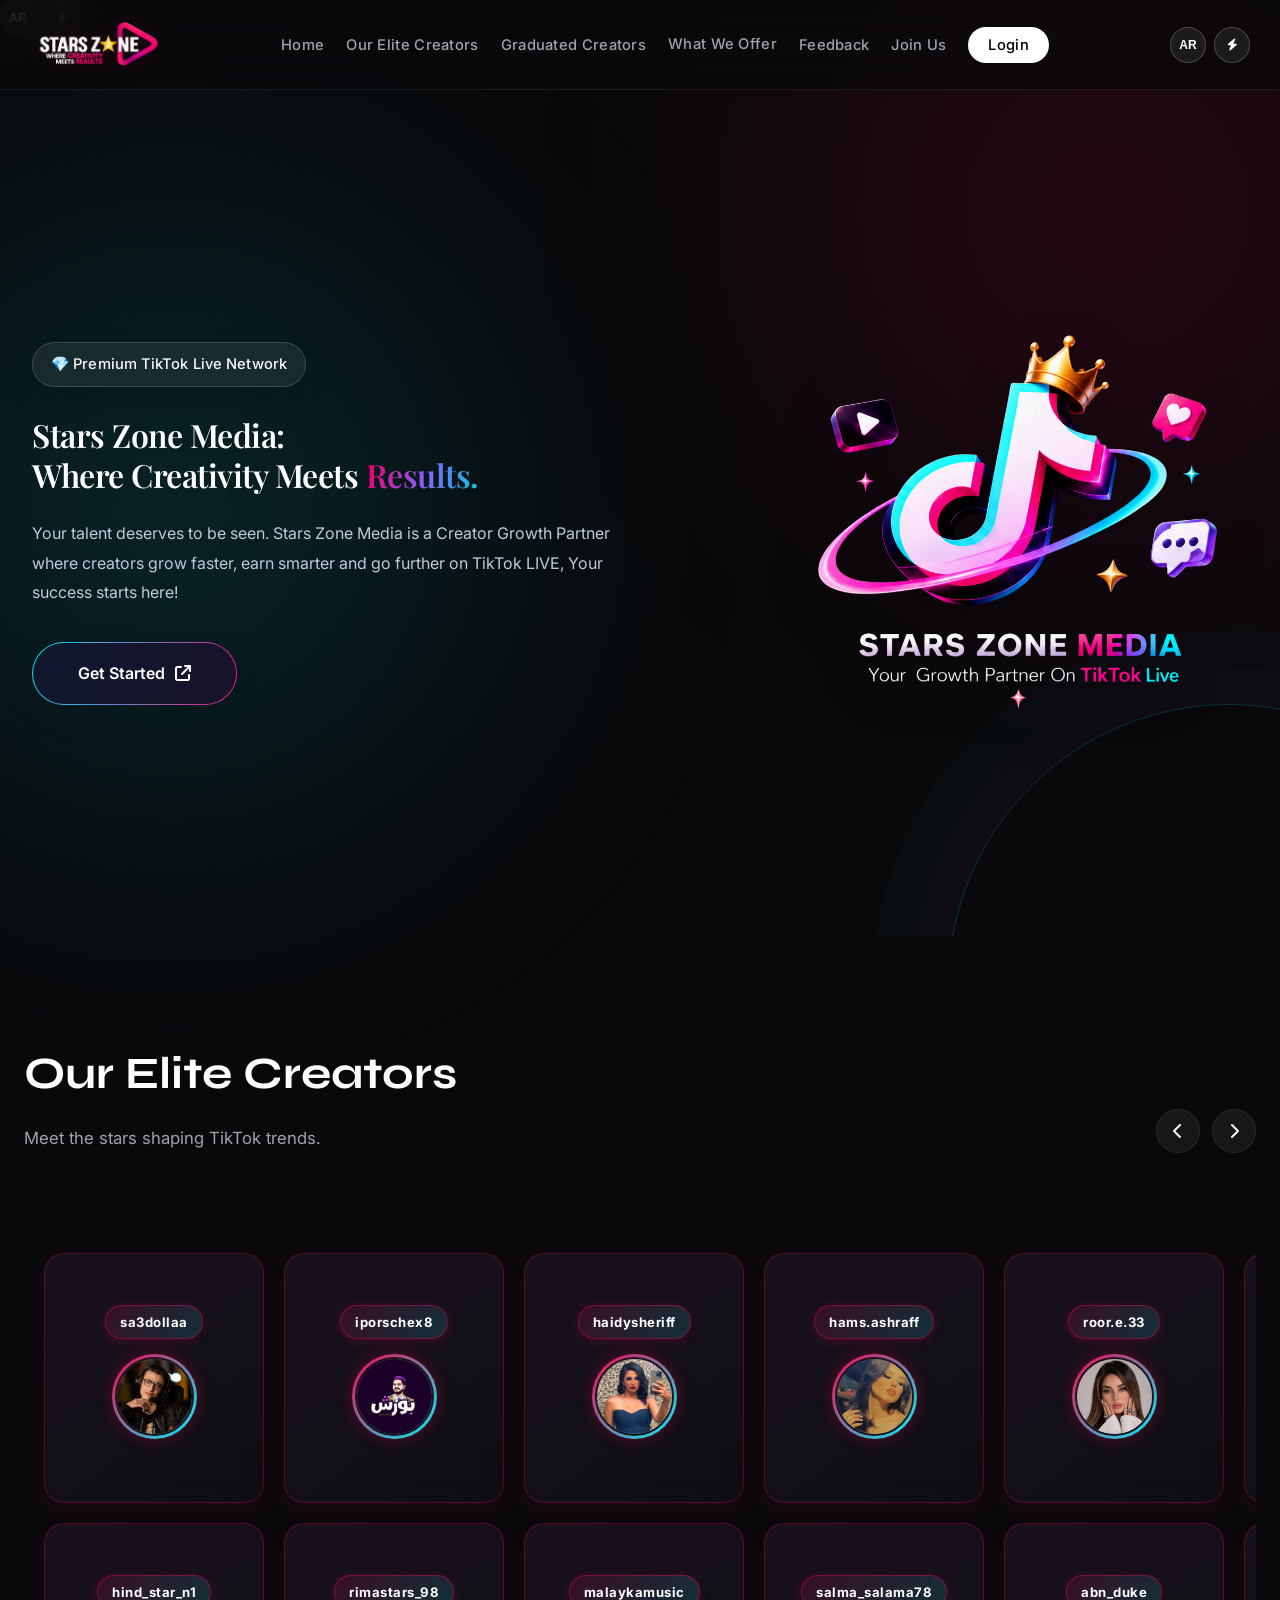
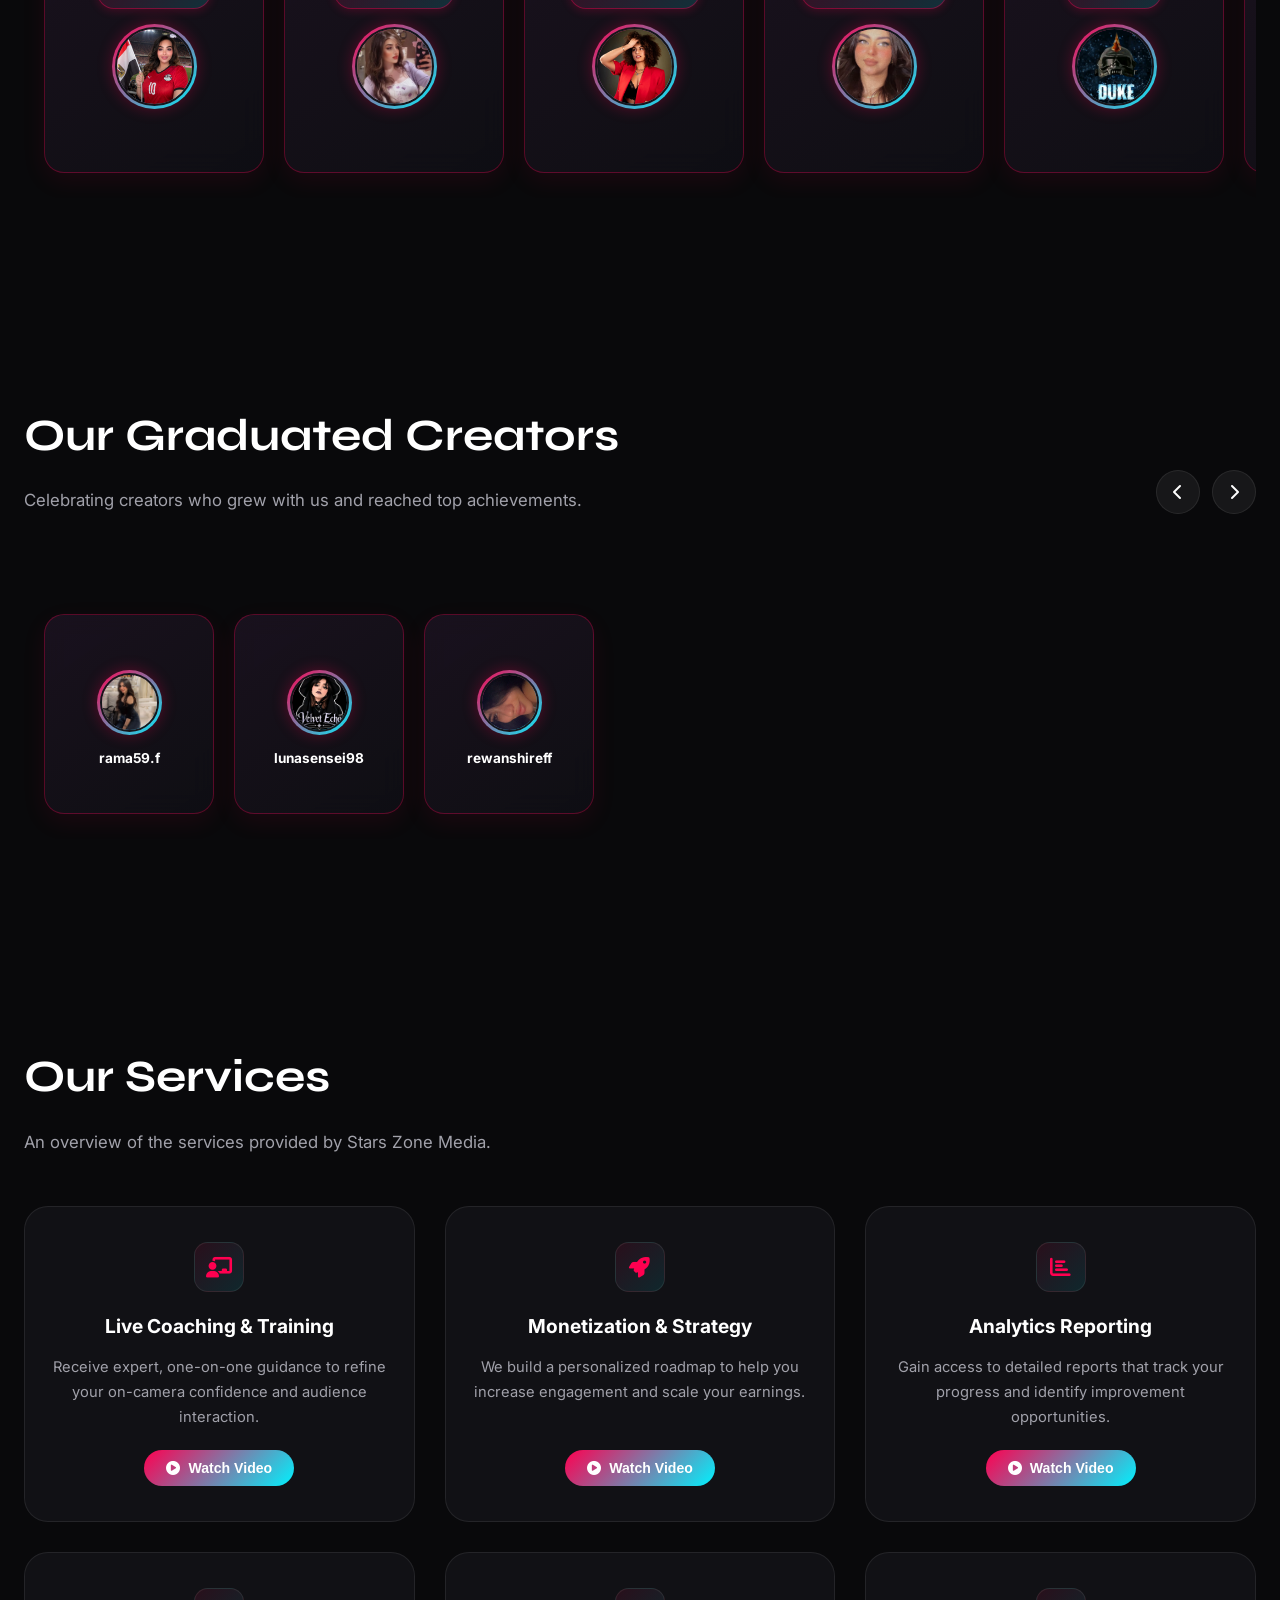
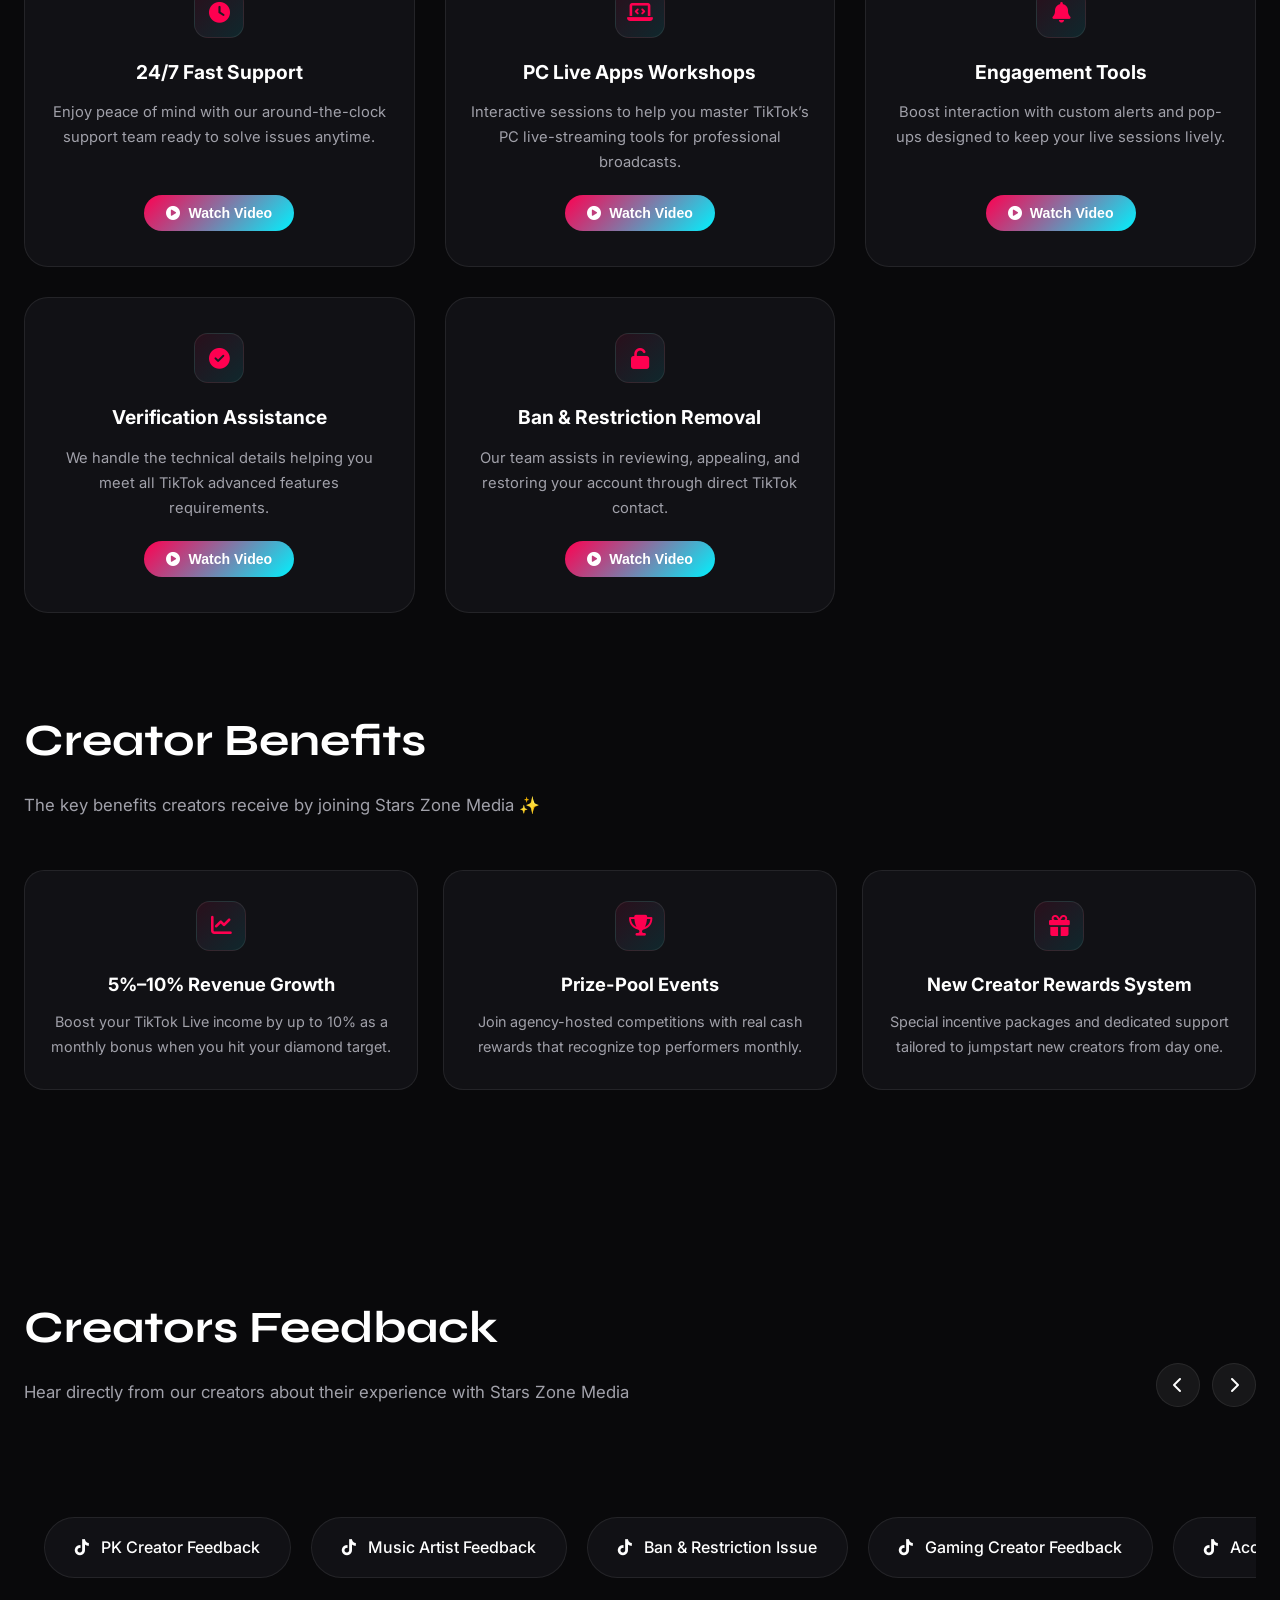
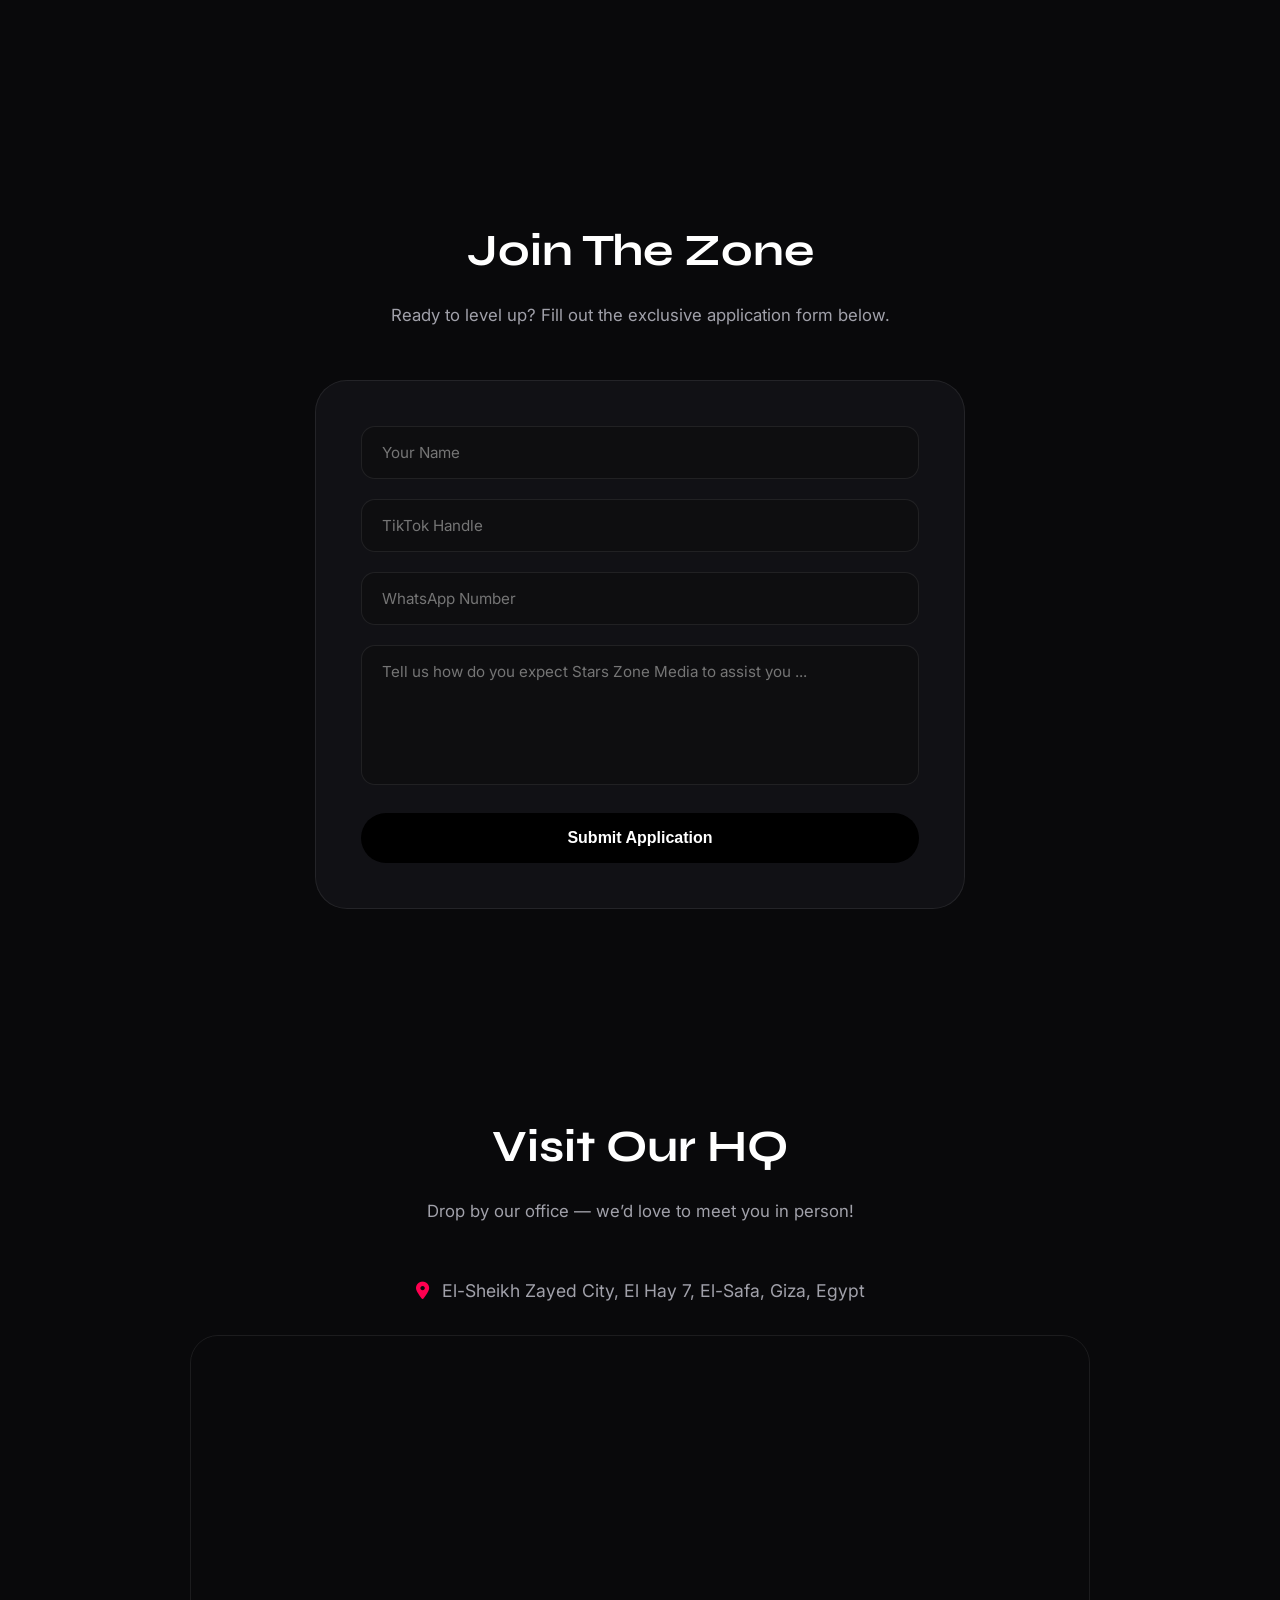
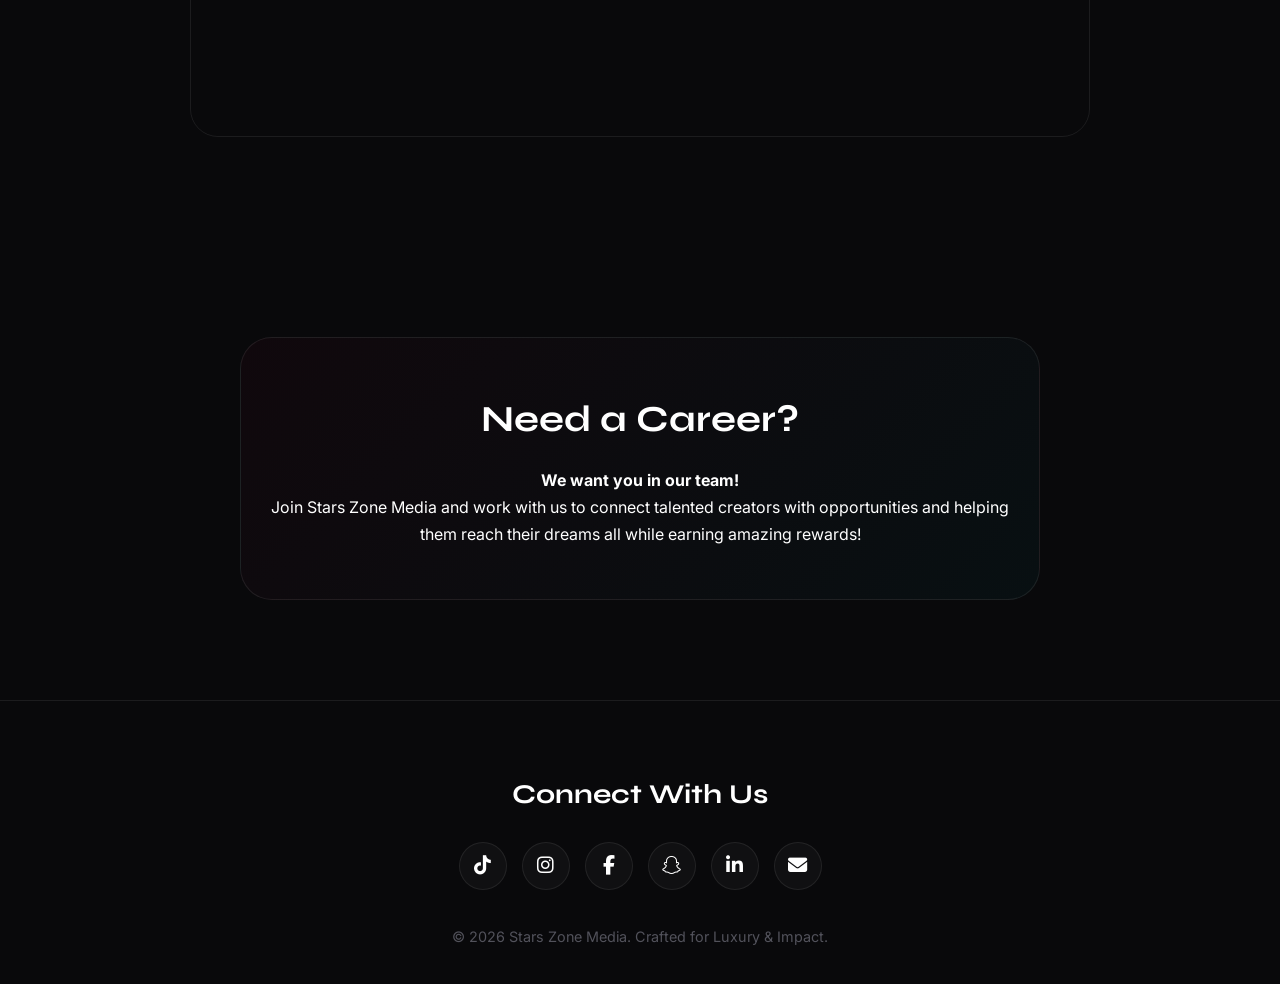
<file: index.html>
<!DOCTYPE html>
<html lang="en" dir="ltr">
<head>
    <meta charset="UTF-8">
    <meta name="viewport" content="width=device-width, initial-scale=1.0">
    <meta name="title" content="Stars Zone Media | TikTok Live Agency & Creators Growth Experts">
    <meta name="description" content="Stars Zone Media helps TikTok Live creators grow, earn, and shine through professional management and creator support.">
    <meta name="keywords" content="Stars Zone Media, earn more on tiktok, tiktok verification, tiktok live pro, TikTok Agency, TikTok Live, TikTok Live Agency, TikTok Creator Growth, TikTok Talent Agency, TikTok Management, TikTok Influencers, TikTok Creator Support, TikTok Partner Agency, Social Media Agency, TikTok Growth Agency, Live Streaming Agency, TikTok Live Creators, TikTok Egypt, TikTok Live Partner, TikTok Coaching, Influencer Management, Creator Marketing, Social Media Growth">
    <meta name="author" content="Stars Zone Media">
    <meta name="robots" content="index, follow">
    <meta name="language" content="English">
    <meta property="og:type" content="website">
    <meta property="og:title" content="Stars Zone Media | TikTok Creator Network Agency">
    <meta property="og:description" content="Join Stars Zone Media and grow your TikTok Live presence">
    <meta property="og:image" content="https://media.licdn.com/dms/image/v2/D4D03AQFKP42dPjF2Mw/profile-displayphoto-shrink_200_200/B4DZdZeT1qGUAY-/0/1749552808247?e=2147483647&v=beta&t=SfHC8u0kyc8D03xx17aTocbpOFfZE3t_4zu2LM-YdHc">
    <meta property="og:url" content="https://www.starszonemedia.com">

    <title>Stars Zone Media | TikTok Creator Network Agency</title>

    <link rel="icon" href="images/webicon.webp">
    <link rel="stylesheet" href="styles.css">
    <style>
        .career-cv-field input[type="file"] {
            display: block;
            width: 100%;
            max-width: 100%;
            padding: 12px;
            border: 1px dashed rgba(201, 164, 92, 0.65);
            border-radius: 10px;
            background: rgba(255, 255, 255, 0.04);
            color: inherit;
            font: inherit;
            box-sizing: border-box;
        }
        .career-cv-field input[type="file"]::file-selector-button {
            margin-inline-end: 12px;
            padding: 8px 12px;
            border: 0;
            border-radius: 7px;
            cursor: pointer;
            font: inherit;
        }
        .career-cv-help {
            display: block;
            margin-top: 7px;
            line-height: 1.5;
            opacity: 0.75;
            font-size: 0.82rem;
        }
    </style>

    <!-- Google Fonts -->
    <link rel="preconnect" href="https://fonts.googleapis.com">
    <link rel="preconnect" href="https://fonts.gstatic.com" crossorigin>

    <link rel="preload"
          as="style"
          href="https://fonts.googleapis.com/css2?family=Cairo:wght@400;600;700;800&family=Inter:wght@300;400;500;600&family=Playfair+Display:wght@500;600;700&family=Syne:wght@700;800&display=swap"
          onload="this.onload=null;this.rel='stylesheet'">

    <noscript>
    <link rel="stylesheet"
          href="https://fonts.googleapis.com/css2?family=Cairo:wght@400;600;700;800&family=Inter:wght@300;400;500;600&family=Playfair+Display:wght@500;600;700&family=Syne:wght@700;800&display=swap">
    </noscript>

    <!-- Font Awesome -->
    <link rel="preload"
          as="style"
          href="https://cdnjs.cloudflare.com/ajax/libs/font-awesome/6.4.0/css/all.min.css"
          onload="this.onload=null;this.rel='stylesheet'">

    <noscript>
    <link rel="stylesheet"
          href="https://cdnjs.cloudflare.com/ajax/libs/font-awesome/6.4.0/css/all.min.css">
    </noscript>
</head>
<body>

<!-- Fixed Global Controls -->
<div class="global-controls-wrapper">
    <button class="global-control-btn lang-btn" title="Switch Language / تغيير اللغة">
        <span class="lang-label">AR</span>
    </button>
    <button class="global-control-btn theme-mode-btn" title="Toggle Bright/Dark Mode">
        <i class="fa-solid fa-bolt"></i>
    </button>
</div>

<!-- Back to top button -->
<button id="back-to-top-btn" class="back-to-top-btn" title="Back to Top">
    <i class="fa-solid fa-arrow-up"></i>
</button>

<!-- Luxury Preloader -->
<div id="luxury-preloader">
    <div class="preloader-content">
        <div class="brand-logo-container">
            <div class="glow-ring"></div>
            <img src="images/tiklogo.webp" alt="Stars Zone Media" class="preloader-logo">
        </div>
        
        <h2 class="preloader-title">STARS ZONE <span class="gradient-text">MEDIA</span></h2>
        <p class="preloader-tagline" data-en="Where Creativity Meets Results" data-ar="حيث يلتقي الإبداع بالنتائج">Where Creativity Meets Results</p>
        
        <div class="progress-box">
            <div class="progress-bar">
                <div class="progress-fill" id="progress-fill"></div>
            </div>
            <span class="progress-counter" id="progress-counter">0%</span>
        </div>
    </div>
</div>

<div class="bg-glow glow-1"></div>
<div class="bg-glow glow-2"></div>

<nav class="navbar">
    <div class="nav-container">
        <div class="nav-logo">
           <img src="images/darklogo.png"
     data-dark-src="images/darklogo.png"
     data-light-src="images/logo.png.png"
     alt="Stars Zone Media Logo"
     class="nav-logo-animated">
        </div>
        
        <button class="menu-toggle" aria-label="Toggle navigation">
            <span class="bar"></span>
            <span class="bar"></span>
            <span class="bar"></span>
        </button>

        <ul class="nav-menu">
            <li><a href="#home" data-en="Home" data-ar="الرئيسية">Home</a></li>
            <li><a href="#creators" data-en="Our Elite Creators" data-ar="صناع المحتوى النخبة">Our Elite Creators</a></li>
            <li><a href="#graduated-creators" data-en="Graduated Creators" data-ar="صناع المحتوى المتخرجون">Graduated Creators</a></li>
            
            <li class="nav-dropdown">
                <a href="#what-we-offer" class="dropdown-toggle" data-en="What We Offer" data-ar="ما نقدمه">What We Offer <i class="fa-solid fa-chevron-down dropdown-arrow"></i></a>
                <ul class="dropdown-menu">
                    <li><a href="#services-overview" data-en="Services" data-ar="الخدمات">Services</a></li>
                    <li><a href="#benefits-overview" data-en="Benefits" data-ar="المميزات والفوائد">Benefits</a></li>
                </ul>
            </li>

            <li><a href="#feedback" data-en="Feedback" data-ar="آراء صناع المحتوى">Feedback</a></li>
            <li><a href="#join" data-en="Join Us" data-ar="انضم إلينا">Join Us</a></li>
            <li><a href="login.html" class="creator-login-btn" data-en="Login" data-ar="تسجيل الدخول">Login</a></li>
        </ul>

        <div class="global-controls-wrapper">
            <button class="global-control-btn lang-btn" title="Switch Language / تغيير اللغة">
                <span class="lang-label">AR</span>
            </button>
            <button class="global-control-btn theme-mode-btn" title="Toggle Bright/Dark Mode">
                <i class="fa-solid fa-bolt"></i>
            </button>
        </div>
    </div>
    <div class="menu-overlay"></div>
</nav>

<section id="home" class="hero">
    <div class="hero-container">
        <div class="hero-content">
            <div class="hero-badge" data-en="💎 Premium TikTok Live Network" data-ar="💎 شبكة تيك توك لايف المتميزة">💎 Premium TikTok Live Network</div>
            <h1><span data-en="Stars Zone Media:" data-ar="ستارز زون ميديا:">Stars Zone Media:</span><br><span data-en="Where Creativity Meets " data-ar="حيث يلتقي الإبداع بـ ">Where Creativity Meets </span><span class="gradient-text" data-en="Results." data-ar="النتائج.">Results.</span></h1>
            <p data-en="Your talent deserves to be seen. Stars Zone Media is a Creator Growth Partner where creators grow faster, earn smarter and go further on TikTok LIVE, Your success starts here!" data-ar="موهبتك تستحق أن تُرى. ستارز زون ميديا هي شريك نمو لصناع المحتوى حيث ينمو المبدعون أسرع، ويصلون إلى أبعد الحدود على تيك توك لايف. نجاحك يبدأ من هنا!">Your talent deserves to be seen. Stars Zone Media is a Creator Growth Partner where creators grow faster, earn smarter, and go further on TikTok LIVE. Your success starts here!</p>
            <div class="hero-button">
                <a href="https://www.tiktok.com/tcn/scout_creators?use_spark=1&agency_scout_source=qr_code_leads&ShareLinkID=7499157794223770423" class="cta-button" target="_blank"><span data-en="Get Started" data-ar="ابدأ الآن">Get Started</span> <i class="fa-solid fa-arrow-up-right-from-square"></i></a>
            </div>
        </div>
        <div class="hero-image">
            <a href="https://www.tiktok.com/@starszonemedia" target="_blank" rel="noopener noreferrer" title="Visit @starszonemedia's TikTok Profile">

                <!-- English Hero Image -->
                <div class="image-wrapper hero-zoom-wrapper hero-en-image">
                    <img src="images/hero-stars-zone.png"
                         alt="Stars Zone Media"
                         loading="eager"
                         decoding="async">
                </div>

                <!-- Arabic Hero Image -->
                <div class="image-wrapper hero-zoom-wrapper hero-ar-image">
                    <img src="images/arabherosec.PNG"
                         alt="ستارز زون ميديا"
                         loading="eager"
                         decoding="async">
                </div>

            </a>
        </div>
    </div>
</section>

<!-- Our Elite Creators Section -->
<section id="creators" class="section creators-section">
    <div class="container">
        <div class="section-header-flex">
            <div>
                <h2 class="section-title" data-en="Our Elite Creators" data-ar="صناع المحتوى النخبة">Our Elite Creators</h2>
                <p class="section-subtitle" data-en="Meet the stars shaping TikTok trends." data-ar="اكتشفوا نجومنا.. مواهب تلفت الأنظار وتصنع الفرق.">Meet the stars shaping TikTok trends.</p>
            </div>
            <div class="carousel-controls">
                <button class="carousel-btn prev-btn" id="elite-prev" aria-label="Previous"><i class="fa-solid fa-chevron-left"></i></button>
                <button class="carousel-btn next-btn" id="elite-next" aria-label="Next"><i class="fa-solid fa-chevron-right"></i></button>
            </div>
        </div>

        <div class="carousel-wrapper" id="elite-carousel-wrapper">
            <div class="creators-grid elite-grid" id="elite-grid">
                <div class="creator-card elite-card">
                    <span class="card-badge">sa3dollaa</span>
                    <div class="creator-img-frame">
                        <a href="https://www.tiktok.com/@sa3dollaa" target="_blank" rel="noopener noreferrer">
                            <img src="images/sa3dola.webp" alt="sa3dollaa" loading="lazy">
                        </a>
                    </div>
                </div>
                <div class="creator-card elite-card">
                    <span class="card-badge">hind_star_n1</span>
                    <div class="creator-img-frame">
                        <a href="https://www.tiktok.com/@hind_star_n1" target="_blank" rel="noopener noreferrer">
                            <img src="images/hind star.jpg" alt="hind_star_n1" loading="lazy">
                        </a>
                    </div>
                </div>
                <div class="creator-card elite-card">
                    <span class="card-badge">iporschex8</span>
                    <div class="creator-img-frame">
                        <a href="https://www.tiktok.com/@iporschex8" target="_blank" rel="noopener noreferrer">
                            <img src="images/porch.webp" alt="iporschex8" loading="lazy">
                        </a>
                    </div>
                </div>
                <div class="creator-card elite-card">
                    <span class="card-badge">rimastars_98</span>
                    <div class="creator-img-frame">
                        <a href="https://www.tiktok.com/@rimastars_98" target="_blank" rel="noopener noreferrer">
                            <img src="images/rima.webp" alt="rimastars_98" loading="lazy">
                        </a>
                    </div>
                </div>
                <div class="creator-card elite-card">
                    <span class="card-badge">haidysheriff</span>
                    <div class="creator-img-frame">
                        <a href="https://www.tiktok.com/@haidysheriff" target="_blank" rel="noopener noreferrer">
                            <img src="images/haidy.webp" alt="haidysheriff" loading="lazy">
                        </a>
                    </div>
                </div>
                <div class="creator-card elite-card">
                    <span class="card-badge">malaykamusic</span>
                    <div class="creator-img-frame">
                        <a href="https://www.tiktok.com/@malaykamusic" target="_blank" rel="noopener noreferrer">
                            <img src="images/malayka.webp" alt="malaykamusic" loading="lazy">
                        </a>
                    </div>
                </div>
                <div class="creator-card elite-card">
                    <span class="card-badge">hams.ashraff</span>
                    <div class="creator-img-frame">
                        <a href="https://www.tiktok.com/@hams.ashraff" target="_blank" rel="noopener noreferrer">
                            <img src="images/hams.webp" alt="hams.ashraff" loading="lazy">
                        </a>
                    </div>
                </div>
                <div class="creator-card elite-card">
                    <span class="card-badge">salma_salama78</span>
                    <div class="creator-img-frame">
                        <a href="https://www.tiktok.com/@salma_salama78" target="_blank" rel="noopener noreferrer">
                            <img src="images/salma.webp" alt="salma_salama78" loading="lazy">
                        </a>
                    </div>
                </div>
                <div class="creator-card elite-card">
                    <span class="card-badge">roor.e.33</span>
                    <div class="creator-img-frame">
                        <a href="https://www.tiktok.com/@roor.e.33" target="_blank" rel="noopener noreferrer">
                            <img src="images/rorr.jpeg" alt="roor.e.33" loading="lazy">
                        </a>
                    </div>
                </div>
                <div class="creator-card elite-card">
                    <span class="card-badge">abn_duke</span>
                    <div class="creator-img-frame">
                        <a href="https://www.tiktok.com/@abn_duke" target="_blank" rel="noopener noreferrer">
                            <img src="images/abnduke.jpg" alt="abn_duke" loading="lazy">
                        </a>
                    </div>
                </div>
                <div class="creator-card elite-card">
                    <span class="card-badge">sara53x</span>
                    <div class="creator-img-frame">
                        <a href="https://www.tiktok.com/@sara53x" target="_blank" rel="noopener noreferrer">
                            <img src="images/sara.jpg" alt="sara53x" loading="lazy">
                        </a>
                    </div>
                </div>
                <div class="creator-card elite-card">
                    <span class="card-badge">bushragaming_</span>
                    <div class="creator-img-frame">
                        <a href="https://www.tiktok.com/@bushragaming_" target="_blank" rel="noopener noreferrer">
                            <img src="images/bushra.jpeg" alt="bushragaming_" loading="lazy">
                        </a>
                    </div>
                </div>
                <div class="creator-card elite-card">
                    <span class="card-badge">assoullagaming</span>
                    <div class="creator-img-frame">
                        <a href="https://www.tiktok.com/@assoullagaming" target="_blank" rel="noopener noreferrer">
                            <img src="images/assoula.jpeg" alt="assoullagaming" loading="lazy">
                        </a>
                    </div>
                </div>
                <div class="creator-card elite-card">
                    <span class="card-badge">sozyyalbasha</span>
                    <div class="creator-img-frame">
                        <a href="https://www.tiktok.com/@sozyyalbasha" target="_blank" rel="noopener noreferrer">
                            <img src="images/sozy.jpg" alt="sozyyalbasha" loading="lazy">
                        </a>
                    </div>
                </div>
                <div class="creator-card elite-card">
                    <span class="card-badge">peterholom</span>
                    <div class="creator-img-frame">
                        <a href="https://www.tiktok.com/@peterholom" target="_blank" rel="noopener noreferrer">
                            <img src="images/peter.jpg" alt="peterholom" loading="lazy">
                        </a>
                    </div>
                </div>
                <div class="creator-card elite-card">
                    <span class="card-badge">hazemreda6269</span>
                    <div class="creator-img-frame">
                        <a href="https://www.tiktok.com/@hazemreda6269" target="_blank" rel="noopener noreferrer">
                            <img src="images/zoma.jpg" alt="hazemreda6269" loading="lazy">
                        </a>
                    </div>
                </div>
                <div class="creator-card elite-card">
                    <span class="card-badge">fz3a_gaming</span>
                    <div class="creator-img-frame">
                        <a href="https://www.tiktok.com/@fz3a_gaming" target="_blank" rel="noopener noreferrer">
                            <img src="images/fz3a.jpeg" alt="fz3a_gaming" loading="lazy">
                        </a>
                    </div>
                </div>
                <div class="creator-card elite-card">
                    <span class="card-badge">pg.aime</span>
                    <div class="creator-img-frame">
                        <a href="https://www.tiktok.com/@pg.aime" target="_blank" rel="noopener noreferrer">
                            <img src="images/aime.jpeg" alt="pg.aime" loading="lazy">
                        </a>
                    </div>
                </div>
                <div class="creator-card elite-card">
                    <span class="card-badge">rawann.pg</span>
                    <div class="creator-img-frame">
                        <a href="https://www.tiktok.com/@rawann.pg" target="_blank" rel="noopener noreferrer">
                            <img src="images/rawan.jpeg" alt="rawann.pg" loading="lazy">
                        </a>
                    </div>
                </div>
                <div class="creator-card elite-card">
                    <span class="card-badge">bassant_osama17</span>
                    <div class="creator-img-frame">
                        <a href="https://www.tiktok.com/@bassant_osama17" target="_blank" rel="noopener noreferrer">
                            <img src="images/bassant.jpeg" alt="bassant_osama17" loading="lazy">
                        </a>
                    </div>
                </div>
            </div>
        </div>
    </div>
</section>

<!-- Our Graduated Creators Section -->
<!-- Our Graduated Creators Section -->
<section id="graduated-creators" class="section graduated-section">
    <div class="container">
        <div class="section-header-flex">
            <div>
                <h2 class="section-title" data-en="Our Graduated Creators" data-ar="صناع المحتوى المتخرجون">Our Graduated Creators</h2>
                <p class="section-subtitle" data-en="Celebrating creators who grew with us and reached top achievements." data-ar="نحتفي بالمبدعين الذين حققوا معنا إنجازات استثنائية.">Celebrating creators who grew with us and reached top achievements.</p>
            </div>
            <div class="carousel-controls">
                <button class="carousel-btn prev-btn" id="grad-prev" aria-label="Previous"><i class="fa-solid fa-chevron-left"></i></button>
                <button class="carousel-btn next-btn" id="grad-next" aria-label="Next"><i class="fa-solid fa-chevron-right"></i></button>
            </div>
        </div>

        <div class="carousel-wrapper" id="grad-carousel-wrapper">
            <div class="graduated-row" id="grad-grid">
                <div class="creator-card graduated-card">
                    <span class="card-badge" data-en="" data-ar=""></span>
                    <div class="creator-img-frame">
                        <a href="https://www.tiktok.com/@rama59.f" target="_blank" rel="noopener noreferrer">
                            <img src="images/rama.jpg" alt="Graduated Creator 1" loading="lazy">
                        </a>
                    </div>
                    <h3>rama59.f</h3>
                </div>
                <div class="creator-card graduated-card">
                    <span class="card-badge" data-en="" data-ar=""></span>
                    <div class="creator-img-frame">
                        <a href="https://www.tiktok.com/@lunasensei98" target="_blank" rel="noopener noreferrer" >
                            <img src="images/velvet.jpg" alt="Graduated Creator 2" loading="lazy">
                        </a>
                    </div>
                    <h3>lunasensei98</h3>
                </div>
                <div class="creator-card graduated-card">
                    <span class="card-badge" data-en="" data-ar=""></span>
                    <div class="creator-img-frame">
                        <a href="https://www.tiktok.com/@rewanshireff" target="_blank" rel="noopener noreferrer">
                            <img src="images/rewan.jpeg" alt="Graduated Creator 3" loading="lazy">
                        </a>
                    </div>
                    <h3>rewanshireff</h3>
                </div>
            </div>
        </div>
    </div>
</section>
<!-- What We Offer Section -->
<section id="what-we-offer" class="section offer-section">
    <div class="container">
        <div id="services-overview" class="offer-subsection">
            <h2 class="section-title" data-en="Our Services" data-ar="خدماتنا">Our Services</h2>
            <p class="section-subtitle" data-en="An overview of the services provided by Stars Zone Media. " data-ar="نظرة عامة على الخدمات المقدمة من ستارز زون ميديا.">An overview of the services provided by Stars Zone Media 🌱</p>
            <div class="services-grid">
                <div class="service-card">
                    <div class="benefit-icon"><i class="fas fa-chalkboard-teacher"></i></div>
                    <h3 data-en="Live Coaching & Training" data-ar="تدريب وتوجيه مباشر">Live Coaching & Training</h3>
                    <p data-en="Receive expert, one-on-one guidance to refine your on-camera confidence and audience interaction." data-ar="احصل على توجيه فردي من خبراء لتطوير ثقتك أمام الكاميرا والتفاعل مع الجمهور.">Receive expert, one-on-one guidance to refine your on-camera confidence and audience interaction.</p>
                    <button class="watch-btn" data-video="videos/train.mp4"><i class="fas fa-play-circle"></i> <span data-en="Watch Video" data-ar="شاهد الفيديو">Watch Video</span></button>
                </div>
                <div class="service-card">
                    <div class="benefit-icon"><i class="fas fa-rocket"></i></div>
                    <h3 data-en="Monetization & Strategy" data-ar="استراتيجيات تحقيق الدخل">Monetization & Strategy</h3>
                    <p data-en="We build a personalized roadmap to help you increase engagement and scale your earnings." data-ar="نبني لك خطة عمل مخصصة لمساعدتك على زيادة التفاعل ومضاعفة أرباحك.">We build a personalized roadmap to help you increase engagement and scale your earnings.</p>
                    <button class="watch-btn" data-video="videos/mns.mp4"><i class="fas fa-play-circle"></i> <span data-en="Watch Video" data-ar="شاهد الفيديو">Watch Video</span></button>
                </div>
                <div class="service-card">
                    <div class="benefit-icon"><i class="fas fa-chart-bar"></i></div>
                    <h3 data-en="Analytics Reporting" data-ar="تقارير وتحليلات الأدء">Analytics Reporting</h3>
                    <p data-en="Gain access to detailed reports that track your progress and identify improvement opportunities." data-ar="احصل على تقارير مفصلة لتتبع تقدمك واكتشاف فرص التطوير المستمرة.">Gain access to detailed reports that track your progress and identify improvement opportunities.</p>
                    <button class="watch-btn" data-video="videos/analytics.mp4"><i class="fas fa-play-circle"></i> <span data-en="Watch Video" data-ar="شاهد الفيديو">Watch Video</span></button>
                </div>
                <div class="service-card">
                    <div class="benefit-icon"><i class="fas fa-clock"></i></div>
                    <h3 data-en="24/7 Fast Support" data-ar="دعم فني سريع على مدار الساعة">24/7 Fast Support</h3>
                    <p data-en="Enjoy peace of mind with our around-the-clock support team ready to solve issues anytime." data-ar="تمتع براحة البال مع فريق دعم متواجد على مدار 24 ساعة لحل أي مشكلة فوراً.">Enjoy peace of mind with our around-the-clock support team ready to solve issues anytime.</p>
                    <button class="watch-btn" data-video="videos/support.mp4"><i class="fas fa-play-circle"></i> <span data-en="Watch Video" data-ar="شاهد الفيديو">Watch Video</span></button>
                </div>
                <div class="service-card">
                    <div class="benefit-icon"><i class="fas fa-laptop-code"></i></div>
                    <h3 data-en="PC Live Apps Workshops" data-ar="ورش عمل تطبيقات البث للكمبيوتر">PC Live Apps Workshops</h3>
                    <p data-en="Interactive sessions to help you master TikTok’s PC live-streaming tools for professional broadcasts." data-ar="جلسات تفاعلية لاحتراف أدوات البث المباشر للبي سي على تيك توك بجودة عالية.">Interactive sessions to help you master TikTok’s PC live-streaming tools for professional broadcasts.</p>
                    <button class="watch-btn" data-video="videos/obs.mp4"><i class="fas fa-play-circle"></i> <span data-en="Watch Video" data-ar="شاهد الفيديو">Watch Video</span></button>
                </div>
                <div class="service-card">
                    <div class="benefit-icon"><i class="fas fa-bell"></i></div>
                    <h3 data-en="Engagement Tools" data-ar="أدوات تعزيز التفاعل">Engagement Tools</h3>
                    <p data-en="Boost interaction with custom alerts and pop-ups designed to keep your live sessions lively." data-ar="عزز تفاعل البث باستخدام تنبيهات ومؤثرات مصممة تجعل البث أكثر حيوية.">Boost interaction with custom alerts and pop-ups designed to keep your live sessions lively.</p>
                    <button class="watch-btn" data-video="videos/boost.mp4"><i class="fas fa-play-circle"></i> <span data-en="Watch Video" data-ar="شاهد الفيديو">Watch Video</span></button>
                </div>
                <div class="service-card">
                    <div class="benefit-icon"><i class="fas fa-check-circle"></i></div>
                    <h3 data-en="Verification Assistance" data-ar="المساعدة في التوثيق">Verification Assistance</h3>
                    <p data-en="We handle the technical details helping you meet all TikTok advanced features requirements." data-ar="نتولى كافة التفاصيل الفنية لمساعدتك في استيفاء متطلبات التوثيق و اللايف برو.">We handle the technical details helping you meet all TikTok advanced features requirements.</p>
                    <button class="watch-btn" data-video="videos/verify.mp4"><i class="fas fa-play-circle"></i> <span data-en="Watch Video" data-ar="شاهد الفيديو">Watch Video</span></button>
                </div>
                <div class="service-card">
                    <div class="benefit-icon"><i class="fas fa-unlock"></i></div>
                    <h3 data-en="Ban & Restriction Removal" data-ar="فك الحظر والقيود">Ban & Restriction Removal</h3>
                    <p data-en="Our team assists in reviewing, appealing, and restoring your account through direct TikTok contact." data-ar="فريقنا يتابع الطعون و يتواصل بشكل مباشر مع تيك توك لفك القيود واستعادة الحسابات.">Our team assists in reviewing, appealing, and restoring your account through direct TikTok contact.</p>
                    <button class="watch-btn" data-video="videos/bans.mp4"><i class="fas fa-play-circle"></i> <span data-en="Watch Video" data-ar="شاهد الفيديو">Watch Video</span></button>
                </div>
            </div>
        </div>

        <div id="benefits-overview" class="offer-subsection benefits-block">
            <h2 class="section-title" data-en="Creator Benefits" data-ar="المميزات والفوائد">Creator Benefits</h2>
            <p class="section-subtitle" data-en="The key benefits creators receive by joining Stars Zone Media ✨" data-ar="أبرز الفوائد والمزايا التي يحصل عليها المبدع عند انضمامه إلى ستارز زون ميديا ✨">The key benefits creators receive by joining Stars Zone Media ✨</p>
            <div class="benefits-grid">
                <div class="benefit-card">
                    <div class="benefit-icon"><i class="fas fa-chart-line"></i></div>
                    <h3 data-en="5%–10% Revenue Growth" data-ar="نمو الإيرادات بنسبة 5%–10%">5%–10% Revenue Growth</h3>
                    <p data-en="Boost your TikTok Live income by up to 10% as a monthly bonus when you hit your diamond target." data-ar="احصل على زيادة في دخلك من تيك توك لايف تصل إلى 10% كمكافأة شهرية عند تحقيق مستهدف الماسات.">Boost your TikTok Live income by up to 10% as a monthly bonus when you hit your diamond target.</p>
                </div>
                <div class="benefit-card">
                    <div class="benefit-icon"><i class="fas fa-trophy"></i></div>
                    <h3 data-en="Prize-Pool Events" data-ar="فعاليات وجوائز مالية">Prize-Pool Events</h3>
                    <p data-en="Join agency-hosted competitions with real cash rewards that recognize top performers monthly." data-ar="شارك في مسابقات الوكالة مع جوائز مالية حقيقية تكافئ المبدعين الأكثر تميزاً شهرياً.">Join agency-hosted competitions with real cash rewards that recognize top performers monthly.</p>
                </div>
                <div class="benefit-card">
                    <div class="benefit-icon"><i class="fa-solid fa-gift"></i></div>
                    <h3 data-en="New Creator Rewards System" data-ar="نظام مكافآت صناع المحتوى الجدد">New Creator Rewards System</h3>
                    <p data-en="Special incentive packages and dedicated support tailored to jumpstart new creators from day one." data-ar="حزم حوافز خاصة ودعم مخصص مصمم لمساعدة صناع المحتوى الجدد على الانطلاق بقوة منذ اليوم الأول.">Special incentive packages and dedicated support tailored to jumpstart new creators from day one.</p>
                </div>
            </div>
        </div>
    </div>
</section>

<!-- Feedback Section -->
<section id="feedback" class="section feedback-section">
    <div class="container">
        <div class="section-header-flex">
            <div>
                <h2 class="section-title" data-en="Creators Feedback" data-ar="آراء صناع المحتوى">Creators Feedback</h2>
                <p class="section-subtitle" data-en="Hear directly from our creators about their experience with Stars Zone Media" data-ar="استمع مباشرة لتجارب صناع المحتوى معنا في ستارز زون ميديا">Hear directly from our creators about their experience with Stars Zone Media</p>
            </div>
            <div class="carousel-controls">
                <button class="carousel-btn prev-btn" id="feedback-prev" aria-label="Previous"><i class="fa-solid fa-chevron-left"></i></button>
                <button class="carousel-btn next-btn" id="feedback-next" aria-label="Next"><i class="fa-solid fa-chevron-right"></i></button>
            </div>
        </div>

        <div class="carousel-wrapper" id="feedback-carousel-wrapper">
            <div class="feedback-carousel-row" id="feedback-grid">
                <a href="https://www.tiktok.com/@starszonemedia/video/7514737182465166600" target="_blank" class="feedback-btn"><i class="fa-brands fa-tiktok"></i> <span data-en="PK Creator Feedback" data-ar="رأي صانع محتوى جولات PK">PK Creator Feedback</span></a>
                <a href="https://www.tiktok.com/@starszonemedia/video/7657298636149214485" target="_blank" class="feedback-btn"><i class="fa-brands fa-tiktok"></i> <span data-en="Music Artist Feedback" data-ar="رأي مطربة وموسيقية">Music Artist Feedback</span></a>
                <a href="https://www.tiktok.com/@starszonemedia/video/7548454106042584338" target="_blank" class="feedback-btn"><i class="fa-brands fa-tiktok"></i> <span data-en="Ban & Restriction Issue" data-ar="تجربة حل فك الحظر والقيود">Ban & Restriction Issue</span></a>
                <a href="https://www.tiktok.com/@starszonemedia/video/7511310521975590151" target="_blank" class="feedback-btn"><i class="fa-brands fa-tiktok"></i> <span data-en="Gaming Creator Feedback" data-ar="رأي صانع محتوى ألعاب">Gaming Creator Feedback</span></a>
                <a href="https://www.tiktok.com/@starszonemedia/video/7649488412336016660" target="_blank" class="feedback-btn"><i class="fa-brands fa-tiktok"></i> <span data-en="Account Suspension & Strikes Issue" data-ar="تجربة حل استعادة الحساب">Account Suspension & Strikes Issue</span></a>
                <a href="https://www.tiktok.com/@starszonemedia/video/7649699708394425620" target="_blank" class="feedback-btn"><i class="fa-brands fa-tiktok"></i> <span data-en="Malekt Al Raw2an Shares Her Experience" data-ar="ملكة الروقان تشارك تجربتها">Malekt Al Raw2an Shares Her Experience</span></a>
                <a href="https://www.tiktok.com/@starszonemedia/video/7611931656718470420" target="_blank" class="feedback-btn"><i class="fa-brands fa-tiktok"></i> <span data-en="Our Creators Experience On TikTok Live MENA" data-ar="تجربة المبدعين في الشرق الأوسط">Our Creators Experience On TikTok Live MENA</span></a>
            </div>
        </div>
    </div>
</section>

<!-- Join Section -->
<section id="join" class="section join-section text-center">
    <div class="container">
        <h2 class="section-title centered-title" data-en="Join The Zone" data-ar="انضم إلى ستارز زون ميديا">Join The Zone</h2>
        <p class="section-subtitle centered-subtitle" data-en="Ready to level up? Fill out the exclusive application form below." data-ar="جاهز للانتقال للمستوى التالي؟ املأ استمارة الانضمام أدناه.">Ready to level up? Fill out the exclusive application form below.</p>
        <div class="form-wrapper">
            <form id="join-form" class="join-form">
                <div class="input-group">
                    <input type="text" id="name" placeholder="Your Name" aria-label="Your Name" required data-placeholder-en="Your Name" data-placeholder-ar="اسمك الكامل">
                </div>
                <div class="input-group">
                    <input type="text" id="tiktok" placeholder="TikTok Handle" aria-label="TikTok Handle" required data-placeholder-en="TikTok Handle" data-placeholder-ar="يوزر التيك توك (@username)">
                </div>
                <div class="input-group">
                    <input type="tel" id="whatsApp" placeholder="WhatsApp Number" aria-label="WhatsApp Number" data-placeholder-en="WhatsApp Number" data-placeholder-ar="رقم الواتساب">
                </div>
                <div class="input-group">
                    <textarea id="message" placeholder="Tell us how do you expect Stars Zone Media to assist you ..." aria-label="Message" required data-placeholder-en="Tell us how do you expect Stars Zone Media to assist you ..." data-placeholder-ar="أخبرنا كيف تتوقع أن تساعدك ستارز زون ميديا ..."></textarea>
                </div>
                <button type="submit" class="cta-button full-width">
                    <span data-en="Submit Application" data-ar="إرسال الطلب">Submit Application</span>
                </button>
            </form>
        </div>
    </div>
</section>

<section id="visit" class="section visit-section text-center">
    <div class="container">
        <h2 class="section-title centered-title" data-en="Visit Our HQ" data-ar="تفضل بزيارة مقرنا">Visit Our HQ</h2>
        <p class="section-subtitle centered-subtitle" data-en="Drop by our office — we’d love to meet you in person!" data-ar="قم بزيارة مكتبنا — يسعدنا لقاؤك شخصياً!">Drop by our office — we’d love to meet you in person!</p>
        <div class="location-info">
            <p><i class="fa-solid fa-location-dot"></i> <span data-en="El-Sheikh Zayed City, El Hay 7, El-Safa, Giza, Egypt" data-ar="مدينة الشيخ زايد، الحي السابع، الصفا، الجيزة، مصر">El-Sheikh Zayed City, El Hay 7, El-Safa, Giza, Egypt</span></p>
        </div>
        <div class="map-container">
            <iframe src="https://www.google.com/maps/embed?pb=!1m18!1m12!1m3!1d3454.4690623945767!2d30.98049007538997!3d30.023398174934137!2m3!1f0!2f0!3f0!3m2!1i1024!2i768!4f13.1!3m3!1m2!1s0x145859000b7eb0f9%3A0xcb406f21dcdd0873!2sStars%20zone%20media!5e0!3m2!1sen!2seg!4v1759796907129!5m2!1sen!2seg" allowfullscreen="" loading="lazy" referrerpolicy="no-referrer-when-downgrade"></iframe>
        </div>
    </div>
</section>

<section id="career" class="section career-section">
    <div class="container">
        <div class="career-box career-box-trigger" id="career-open" role="button" tabindex="0" aria-haspopup="dialog" aria-controls="career-modal">
            <h2 data-en="Need a Career?" data-ar="تبحث عن فرصة عمل؟">Need a Career?</h2>
            <p><b data-en="We want you in our team!" data-ar="نريدك ضمن فريقنا!">We want you in our team!</b><br><span data-en="Join Stars Zone Media and work with us to connect talented creators with opportunities and helping them reach their dreams all while earning amazing rewards!" data-ar="انضم إلى ستارز زون ميديا واعمل معنا للربط بين المبدعين الموهوبين والفرص ومساعدتهم في تحقيق أحلامهم مع الحصول على مكافآت ممتازة!">Join Stars Zone Media and work with us to connect talented creators with opportunities, helping them reach their dreams — all while earning amazing rewards!</span></p>
        </div>
    </div>
</section>

<footer class="footer">
    <div class="container">
        <h2 class="footer-title" data-en="Connect With Us" data-ar="تواصل معنا">Connect With Us</h2>
        <div class="footer-icons">
            <a href="https://www.tiktok.com/@starszonemedia" target="_blank" rel="noopener noreferrer" class="footer-icon" title="Follow Us on TikTok"><i class="fa-brands fa-tiktok"></i></a>
            <a href="https://www.instagram.com/starszonemedia/" target="_blank" rel="noopener noreferrer" class="footer-icon" title="Follow Us on Instagram"><i class="fa-brands fa-instagram"></i></a>
            <a href="https://www.facebook.com/profile.php?id=61595129833075#" target="_blank" rel="noopener noreferrer" class="footer-icon" title="Follow Us on Facebook"><i class="fa-brands fa-facebook-f"></i></a>
            <a href="https://www.snapchat.com/@starszone_media" target="_blank" rel="noopener noreferrer" class="footer-icon" title="Add Us on Snapchat"><i class="fa-brands fa-snapchat"></i></a>
            <a href="https://www.linkedin.com/in/stars-zone-media-55aa08446/" target="_blank" rel="noopener noreferrer" class="footer-icon" title="Connect on LinkedIn"><i class="fa-brands fa-linkedin-in"></i></a>
            <a href="https://mail.google.com/mail/?view=cm&fs=1&to=starszonemedia@gmail.com&cc=starszone.mediaagency@gmail.com&su=Collaboration%20Request" target="_blank" rel="noopener noreferrer" class="footer-icon" title="Email Us"><i class="fas fa-envelope"></i></a>
        </div>
        <p class="footer-copy" data-en="© 2026 Stars Zone Media. Crafted for Luxury & Impact." data-ar="© 2026 ستارز زون ميديا">© 2026 Stars Zone Media.</p>
    </div>
</footer>


<!-- Career Application Modal -->
<div id="career-modal" class="career-modal" aria-hidden="true">
    <div class="career-modal-backdrop" data-career-close></div>
    <div class="career-modal-dialog" role="dialog" aria-modal="true" aria-labelledby="career-modal-title">
        <button type="button" class="career-modal-close" aria-label="Close" data-career-close>&times;</button>
        <div id="career-form-view">
            <h2 id="career-modal-title" data-en="Career Application" data-ar="استمارة التقديم للوظائف">Career Application</h2>
            <p class="career-modal-intro" data-en="Tell us a little about yourself and the role you're interested in." data-ar="عرّفنا بنفسك وبالوظيفة التي ترغب في التقدم إليها.">Tell us a little about yourself and the role you're interested in.</p>

            <form id="career-application-form" class="career-application-form">
                <div class="career-field">
                    <label for="career-full-name" data-en="Full name" data-ar="الاسم بالكامل">Full name</label>
                    <input id="career-full-name" name="fullName" type="text" autocomplete="name" required
                        placeholder="Enter your full name" data-placeholder-en="Enter your full name" data-placeholder-ar="اكتب اسمك بالكامل">
                </div>
                <div class="career-field">
                    <label for="career-email" data-en="Email address" data-ar="البريد الإلكتروني">Email address</label>
                    <input id="career-email" name="email" type="email" autocomplete="email" required
                        placeholder="name@example.com" data-placeholder-en="name@example.com" data-placeholder-ar="name@example.com">
                </div>
                <div class="career-field">
                    <label for="career-phone" data-en="Phone number" data-ar="رقم الهاتف">Phone number</label>
                    <input id="career-phone" name="phoneNumber" type="tel" inputmode="numeric" pattern="[0-9]{7,15}" maxlength="15" autocomplete="tel" required
                        placeholder="Numbers only" data-placeholder-en="Numbers only" data-placeholder-ar="أرقام فقط">
                </div>
                <div class="career-field">
                    <label for="career-age" data-en="Age" data-ar="العمر">Age</label>
                    <input id="career-age" name="age" type="number" inputmode="numeric" min="16" max="99" step="1" required
                        placeholder="Enter your age" data-placeholder-en="Enter your age" data-placeholder-ar="اكتب عمرك">
                </div>
                <div class="career-field">
                    <label for="career-position" data-en="Which position are you applying for?" data-ar="ما الوظيفة التي تتقدم إليها؟">Which position are you applying for?</label>
                    <select id="career-position" name="position" required>
                        <option value="" selected disabled data-en="Select a position" data-ar="اختر الوظيفة">Select a position</option>
                        <option value="Agent" data-en="Agent" data-ar="مسؤول وكالة (Agent)">Agent</option>
                        <option value="Marketing specialist" data-en="Marketing specialist" data-ar="أخصائي تسويق">Marketing specialist</option>
                        <option value="Video editor" data-en="Video editor" data-ar="محرر فيديو">Video editor</option>
                        <option value="Other" data-en="Other" data-ar="أخرى">Other</option>
                    </select>
                </div>
                <div class="career-field">
                    <label for="career-employment" data-en="Preferred Employment Type?" data-ar="ما نوع التوظيف الذي تبحث عنه؟">What type of employment are you looking for?</label>
                    <select id="career-employment" name="employmentType" required>
                        <option value="" selected disabled data-en="Select employment type" data-ar="اختر نوع التوظيف">Select employment type</option>
                        <option value="Full-time" data-en="Full-time" data-ar="دوام كامل">Full-time</option>
                        <option value="Part-time" data-en="Part-time" data-ar="دوام جزئي">Part-time</option>
                        <option value="Freelance" data-en="Freelance" data-ar="عمل حر">Freelance</option>
                    </select>
                </div>
                <div class="career-field">
                    <label for="career-arrangement" data-en="Preferred work arrangement?" data-ar="نظام العمل المفضل">Preferred work arrangement</label>
                    <select id="career-arrangement" name="workArrangement" required>
                        <option value="" selected disabled data-en="Select work arrangement" data-ar="اختر نظام العمل">Select work arrangement</option>
                        <option value="On-site" data-en="On-site" data-ar="من مقر الشركة">On-site</option>
                        <option value="Remote" data-en="Remote" data-ar="عن بُعد">Remote</option>
                        <option value="Hybrid" data-en="Hybrid" data-ar="نظام هجين (من المقر وعن بُعد)">Hybrid</option>
                    </select>
                </div>
                <fieldset class="career-field career-radio-field">
                    <legend data-en="Do you have previous experience working with a TikTok LIVE agency?" data-ar="هل لديك خبرة سابقة في العمل مع وكالة متخصصة في TikTok LIVE؟">Do you have previous experience working with a TikTok LIVE agency?</legend>
                    <label class="career-radio-option"><input type="radio" name="agencyExperience" value="Yes" required><span data-en="Yes" data-ar="نعم">Yes</span></label>
                    <label class="career-radio-option"><input type="radio" name="agencyExperience" value="No" required><span data-en="No" data-ar="لا">No</span></label>
                </fieldset>
                <div class="career-field career-cv-field">
                    <label for="career-cv" data-en="Upload Your CV" data-ar="ارفع سيرتك الذاتية">Upload Your CV</label>
                    <input id="career-cv" name="cvFile" type="file" accept=".pdf,.doc,.docx,application/pdf,application/msword,application/vnd.openxmlformats-officedocument.wordprocessingml.document" required>
                    <small class="career-cv-help" data-en="Accepted formats: PDF or Word (DOC/DOCX). Maximum file size: 5 MB." data-ar="الصيغ المقبولة: PDF أو Word (DOC/DOCX). الحد الأقصى لحجم الملف: 5 ميجابايت.">Accepted formats: PDF or Word (DOC/DOCX). Maximum file size: 5 MB.</small>
                </div>
                <button type="submit" id="career-submit-btn" class="cta-button full-width">
                    <span class="career-submit-label" data-en="Submit Application" data-ar="إرسال الطلب">Submit Application</span>
                    <span class="career-spinner" aria-hidden="true"></span>
                </button>
                <p id="career-form-error" class="career-form-error" role="alert" aria-live="polite"></p>
            </form>
        </div>
        <div id="career-success-view" class="career-success-view" hidden>
            <div class="career-success-icon" aria-hidden="true">✓</div>
            <h2 data-en="Application submitted!" data-ar="تم إرسال طلبك بنجاح!">Application submitted!</h2>
            <p data-en="Thank you for your interest in joining Stars Zone Media. Our team will review your application." data-ar="شكرًا لاهتمامك بالانضمام إلى ستارز زون ميديا. سيقوم فريقنا بمراجعة طلبك.">Thank you for your interest in joining Stars Zone Media. Our team will review your application.</p>
            <button type="button" class="cta-button full-width" data-career-close>
                <span data-en="Close" data-ar="إغلاق">Close</span>
            </button>
        </div>
    </div>
</div>

<div id="video-modal" class="video-modal" style="display: none;">
    <div class="modal-content">
        <span class="close-modal">&times;</span>
        <div class="video-container">
            <video id="service-video" controls autoplay muted>
                Your browser does not support the video tag.
            </video>
        </div>
    </div>
</div>


<script>
(function () {
    // Paste the deployed Google Apps Script Web App URL here (ends in /exec).
    const careerEndpoint = "https://script.google.com/macros/s/AKfycbw-OqouiNnFtXuafkSsL5j9z_C3TcK_rMQtLaxH-DOs7I1XXMtam_Erffbf6ngIvnsS/exec";
    const careerModal = document.getElementById("career-modal");
    const careerOpen = document.getElementById("career-open");
    const careerForm = document.getElementById("career-application-form");
    const careerSubmit = document.getElementById("career-submit-btn");
    const careerError = document.getElementById("career-form-error");
    const careerFormView = document.getElementById("career-form-view");
    const careerSuccessView = document.getElementById("career-success-view");

    if (!careerModal || !careerOpen || !careerForm) return;

    function currentCareerLanguage() {
        return document.documentElement.lang.toLowerCase().startsWith("ar") ? "ar" : "en";
    }

    function fileToDataURL(file) {
        return new Promise(function (resolve, reject) {
            const reader = new FileReader();
            reader.onload = function () { resolve(reader.result); };
            reader.onerror = function () { reject(new Error("Unable to read the selected CV file.")); };
            reader.readAsDataURL(file);
        });
    }

    function translateCareerModal() {
        const lang = currentCareerLanguage();
        careerModal.querySelectorAll("[data-en][data-ar]").forEach(function (node) {
            const value = node.getAttribute("data-" + lang);
            if (value !== null) node.textContent = value;
        });
        careerModal.querySelectorAll("[data-placeholder-en][data-placeholder-ar]").forEach(function (node) {
            node.placeholder = node.getAttribute("data-placeholder-" + lang);
        });
        careerModal.dir = lang === "ar" ? "rtl" : "ltr";
    }

    function openCareerModal() {
        translateCareerModal();
        careerModal.classList.add("is-open");
        careerModal.setAttribute("aria-hidden", "false");
        document.body.classList.add("career-modal-open");
        careerForm.querySelector("input[name='fullName']").focus();
    }

    function closeCareerModal() {
        careerModal.classList.remove("is-open");
        careerModal.setAttribute("aria-hidden", "true");
        document.body.classList.remove("career-modal-open");
    }

    careerOpen.addEventListener("click", openCareerModal);
    careerOpen.addEventListener("keydown", function (event) {
        if (event.key === "Enter" || event.key === " ") {
            event.preventDefault();
            openCareerModal();
        }
    });

    careerModal.querySelectorAll("[data-career-close]").forEach(function (button) {
        button.addEventListener("click", closeCareerModal);
    });
    document.addEventListener("keydown", function (event) {
        if (event.key === "Escape" && careerModal.classList.contains("is-open")) closeCareerModal();
    });

    // Keep the popup translated when the site's language switch changes.
    const languageObserver = new MutationObserver(translateCareerModal);
    languageObserver.observe(document.documentElement, { attributes: true, attributeFilter: ["lang", "dir"] });

    // Restrict phone input to digits only.
    const phoneInput = document.getElementById("career-phone");
    phoneInput.addEventListener("input", function () {
        this.value = this.value.replace(/[^0-9]/g, "").slice(0, 15);
    });

    careerForm.addEventListener("submit", async function (event) {
        event.preventDefault();
        careerError.textContent = "";

        if (!careerForm.reportValidity()) return;
        if (careerEndpoint.indexOf("PASTE_YOUR_") === 0) {
            careerError.textContent = currentCareerLanguage() === "ar"
                ? "نحتاج أولًا إلى ربط نموذج التقديم بخدمة Google Apps Script. راجعي تعليمات الربط المرفقة."
                : "The form needs to be connected to Google Apps Script first. Please follow the setup instructions included with the files.";
            return;
        }

        const formData = new FormData(careerForm);
        const payload = Object.fromEntries(
            Array.from(formData.entries()).filter(function (entry) {
                return entry[0] !== "cvFile";
            })
        );
        const cvInput = document.getElementById("career-cv");
        const cvFile = cvInput.files && cvInput.files[0];

        if (!cvFile) {
            careerError.textContent = currentCareerLanguage() === "ar"
                ? "يرجى إرفاق السيرة الذاتية قبل إرسال الطلب."
                : "Please attach your CV before submitting.";
            return;
        }

        const allowedExtensions = /\.(pdf|doc|docx)$/i;
        if (!allowedExtensions.test(cvFile.name)) {
            careerError.textContent = currentCareerLanguage() === "ar"
                ? "يرجى اختيار ملف PDF أو Word فقط."
                : "Please select a PDF or Word document only.";
            return;
        }

        if (cvFile.size > 5 * 1024 * 1024) {
            careerError.textContent = currentCareerLanguage() === "ar"
                ? "حجم الملف يجب ألا يتجاوز 5 ميجابايت."
                : "The CV file must be 5 MB or smaller.";
            return;
        }

        careerSubmit.disabled = true;
        careerSubmit.classList.add("is-loading");

        try {
            const cvDataURL = await fileToDataURL(cvFile);
            payload.cvBase64 = cvDataURL.split(",")[1];
            payload.cvFileName = cvFile.name;
            payload.cvMimeType = cvFile.type || (
                /\.pdf$/i.test(cvFile.name) ? "application/pdf" :
                /\.doc$/i.test(cvFile.name) ? "application/msword" :
                "application/vnd.openxmlformats-officedocument.wordprocessingml.document"
            );

            // Send the application and CV to Google Apps Script.
            // text/plain avoids a browser CORS preflight for the Web App request.
            await fetch(careerEndpoint, {
                method: "POST",
                mode: "no-cors",
                headers: { "Content-Type": "text/plain;charset=utf-8" },
                body: JSON.stringify(payload)
            });

            // With no-cors, the browser cannot read Google's response. The success view
            // appears once the browser has handed the submission request off successfully.
            careerFormView.hidden = true;
            careerSuccessView.hidden = false;
            careerSuccessView.querySelector("button").focus();
        } catch (error) {
            careerError.textContent = currentCareerLanguage() === "ar"
                ? "تعذر إرسال الطلب حاليًا. يرجى المحاولة مرة أخرى."
                : "We couldn't submit your application right now. Please try again.";
            careerSubmit.disabled = false;
            careerSubmit.classList.remove("is-loading");
        }
    });

    careerModal.querySelectorAll("[data-career-close]").forEach(function (button) {
        button.addEventListener("click", function () {
            if (careerSuccessView.hidden === false) {
                careerForm.reset();
                careerFormView.hidden = false;
                careerSuccessView.hidden = true;
                careerSubmit.disabled = false;
                careerSubmit.classList.remove("is-loading");
                careerError.textContent = "";
            }
        });
    });
})();
</script>

<script src="script.js" defer></script>
</body>
</html>
</file>
<file: styles.css>
/* ==========================================================================
   General Reset & Variable Definition
   ========================================================================== */
* {
    margin: 0;
    padding: 0;
    box-sizing: border-box;
}

:root {
    --bg-dark: #09090b;
    --bg-surface: rgba(22, 22, 27, 0.7);
    --border-color: rgba(255, 255, 255, 0.08);
    --primary-glow: #ff0050;
    --secondary-glow: #00f2fe;
    --text-pure: #ffffff;
    --text-muted: #a1a1aa;
    --font-heading: 'Syne', 'Cairo', sans-serif;
    --font-body: 'Inter', 'Cairo', sans-serif;
    --transition-smooth: all 0.4s cubic-bezier(0.16, 1, 0.3, 1);
}

/* RTL Support for Arabic Language */
html[dir="rtl"] {
    --font-heading: 'Cairo', 'Syne', sans-serif;
    --font-body: 'Cairo', 'Inter', sans-serif;
}

html[dir="rtl"] .hero-content {
    text-align: right;
}

html[dir="rtl"] .nav-menu {
    direction: rtl;
}

html[dir="rtl"] .dropdown-menu {
    right: 0;
    left: auto;
    text-align: right;
}

/* ==========================================================================
   Luxury Day Mode Theme
   ========================================================================== */
body.light-mode {
    --bg-dark: #ffffff !important;
    --bg-surface: rgba(255, 240, 245, 0.6) !important;
    --border-color: rgba(255, 0, 80, 0.15) !important;
    --primary-glow: #ff0050 !important;
    --secondary-glow: #00f2fe !important;
    --text-pure: #0f172a !important; 
    --text-muted: #475569 !important;
}

body.light-mode .navbar {
    background: rgba(255, 255, 255, 0.9) !important;
}

body.light-mode .nav-menu {
    background: #ffffff !important;
    border-right: 1px solid var(--border-color) !important;
}

body.light-mode .nav-menu a {
    color: var(--text-muted) !important;
}

body.light-mode .nav-menu a:hover:not(.creator-login-btn) {
    color: var(--primary-glow) !important;
    text-shadow: none !important;
}

body.light-mode .dropdown-menu {
    background: #ffffff !important;
    border-color: rgba(255, 0, 80, 0.15) !important;
}

body.light-mode .creator-card,
body.light-mode .service-card,
body.light-mode .benefit-card,
body.light-mode .form-wrapper,
body.light-mode .career-box {
    background: #ffffff !important;
    box-shadow: 0 10px 30px rgba(255, 0, 80, 0.06) !important;
    border: 1px solid rgba(255, 0, 80, 0.12) !important;
}

body.light-mode .creator-card .card-badge {
    background: rgba(255, 0, 80, 0.06) !important;
    color: #ff0050 !important;
    border-color: rgba(255, 0, 80, 0.2) !important;
}

body.light-mode .creator-card h3,
body.light-mode .service-card h3,
body.light-mode .benefit-card h3,
body.light-mode .career-box h2,
body.light-mode .footer-title,
body.light-mode .section-title {
    color: #0f172a !important;
}

body.light-mode .creator-bio,
body.light-mode .service-card p,
body.light-mode .benefit-card p,
body.light-mode .career-box p,
body.light-mode .section-subtitle,
body.light-mode .location-info,
body.light-mode .footer-copy {
    color: #475569 !important;
}

body.light-mode .join-form input, 
body.light-mode .join-form textarea {
    background: #fff5f7 !important;
    color: #0f172a !important;
    border-color: rgba(255, 0, 80, 0.2) !important;
}

body.light-mode .global-control-btn,
body.light-mode .back-to-top-btn,
body.light-mode .carousel-btn,
body.light-mode .feedback-btn {
    background: #fff5f7 !important;
    color: #0f172a !important;
    border-color: rgba(255, 0, 80, 0.2) !important;
}

body.light-mode .global-control-btn:hover,
body.light-mode .back-to-top-btn:hover,
body.light-mode .carousel-btn:hover {
    background: #ff0050 !important;
    color: #ffffff !important;
    box-shadow: 0 0 20px rgba(255, 0, 80, 0.4) !important;
}

/* ==========================================================================
   Base Structure & Glow System
   ========================================================================== */
html {
    scroll-behavior: smooth;
}

body {
    font-family: var(--font-body);
    background-color: var(--bg-dark);
    color: var(--text-pure);
    line-height: 1.7;
    overflow-x: hidden;
    position: relative;
    transition: background-color 0.4s ease, color 0.4s ease;
}

.bg-glow {
    position: fixed;
    width: 600px;
    height: 600px;
    border-radius: 50%;
    filter: blur(140px);
    pointer-events: none;
    z-index: -1;
    opacity: 0.12;
}
.glow-1 {
    top: -10%;
    right: -10%;
    background: var(--primary-glow);
}
.glow-2 {
    bottom: 10%;
    left: -10%;
    background: var(--secondary-glow);
}

.container {
    width: 100%;
    max-width: 1200px;
    margin: 0 auto;
    padding: 0 24px;
}

/* Centering Utilities for Sections 4 & 5 */
.text-center {
    text-align: center !important;
}
.centered-title,
.centered-subtitle {
    text-align: center !important;
    margin-left: auto;
    margin-right: auto;
}
.centered-subtitle {
    max-width: 700px;
}

/* ==========================================================================
   Navbar & Navigation Layout
   ========================================================================== */
.navbar {
    position: fixed;
    top: 0;
    width: 100%;
    background: rgba(9, 9, 11, 0.75);
    backdrop-filter: blur(20px);
    -webkit-backdrop-filter: blur(20px);
    border-bottom: 1px solid var(--border-color);
    z-index: 1000;
    height: 90px;
    display: flex;
    align-items: center;
    transition: var(--transition-smooth);
}

.nav-container {
    width: 100%;
    max-width: 1300px;
    margin: 0 auto;
    padding: 0 30px;
    display: flex;
    justify-content: space-between;
    align-items: center;
}

.nav-logo img {
    height: 130px;
    width: 130px;
    display: block;
    filter: drop-shadow(0 0 10px rgba(255,0,80,0.15));
    transition: transform .4s ease;
}

@keyframes subtleFloat {
    0% { transform: translateY(0); }
    50% { transform: translateY(-3px); }
    100% { transform: translateY(0); }
}

.nav-logo-animated {
    animation: subtleFloat 3.5s ease-in-out infinite;
}

.nav-logo img:hover {
    transform: scale(1.05);
}

.nav-menu {
    display: flex;
    list-style: none;
    gap: 22px;
    align-items: center;
    margin: 0 auto;
}

.nav-menu a {
    text-decoration: none;
    color: var(--text-muted);
    font-weight: 500;
    font-size: 0.92rem;
    letter-spacing: 0.3px;
    transition: var(--transition-smooth);
    white-space: nowrap;
}

.nav-menu a:hover:not(.creator-login-btn) {
    color: var(--primary-glow);
    text-shadow: 0 0 15px rgba(255,0,80,0.4);
}

.nav-dropdown {
    position: relative;
}

.dropdown-toggle {
    display: flex;
    align-items: center;
    gap: 5px;
    cursor: pointer;
}

.dropdown-arrow {
    font-size: 0.7rem;
    transition: transform 0.3s ease;
}

.nav-dropdown:hover .dropdown-arrow {
    transform: rotate(180deg);
}

.dropdown-menu {
    position: absolute;
    top: 100%;
    left: 0;
    background: #111116;
    border: 1px solid var(--border-color);
    border-radius: 14px;
    padding: 10px 0;
    min-width: 160px;
    list-style: none;
    opacity: 0;
    visibility: hidden;
    transform: translateY(10px);
    transition: var(--transition-smooth);
    box-shadow: 0 15px 35px rgba(0,0,0,0.5);
    z-index: 1010;
}

.nav-dropdown:hover .dropdown-menu {
    opacity: 1;
    visibility: visible;
    transform: translateY(0);
}

.dropdown-menu li a {
    display: block;
    padding: 8px 18px;
    font-size: 0.88rem;
}

.dropdown-menu li a:hover {
    background: rgba(255, 255, 255, 0.05);
}
.creator-login-btn {
    background: #fff;
    color: #000 !important;
    padding: 9px 20px;
    border-radius: 30px;
    font-weight: 600;
    transition: var(--transition-smooth);
}

.creator-login-btn:hover {
    background: var(--primary-glow) !important;
    color: #ffffff !important;
    text-shadow: none !important;
    transform: translateY(-2px);
    box-shadow: 0 0 20px rgba(255, 0, 80, 0.5);
}

.global-controls-wrapper {
    display: flex !important;
    align-items: center !important;
    gap: 8px !important;
    z-index: 1002 !important;
}

.global-control-btn {
    background: rgba(255, 255, 255, 0.08) !important;
    color: #ffffff !important;
    border: 1px solid rgba(255, 255, 255, 0.2) !important;
    width: 36px !important;
    height: 36px !important;
    border-radius: 50% !important;
    cursor: pointer !important;
    display: inline-flex !important;
    align-items: center !important;
    justify-content: center !important;
    font-size: 12px !important;
    font-weight: 700;
    backdrop-filter: blur(10px) !important;
    transition: all 0.3s ease !important;
}

body.light-mode .global-control-btn {
    background: #fff5f7 !important;
    color: #0f172a !important;
    border-color: rgba(255, 0, 80, 0.2) !important;
}

.global-control-btn:hover {
    background: #ffffff !important;
    color: #000000 !important;
    transform: translateY(-2px) !important;
}

.menu-toggle {
    display: none;
    flex-direction: column;
    gap: 5px;
    cursor: pointer;
    background: none;
    border: none;
}

.bar {
    width: 24px;
    height: 2px;
    background-color: var(--text-pure);
    border-radius: 2px;
    transition: var(--transition-smooth);
}

/* ==========================================================================
   Hero Section
   ========================================================================== */
.hero {
    min-height: 100vh;
    padding-top: 140px;
    display: flex;
    align-items: center;
}

.hero-container {
    display: flex;
    align-items: center;
    justify-content: space-between;
    gap: 50px;
    width: 100%;
    padding-left: 70px;
    padding-right: 40px; 
}

.hero-content {
    flex: 1.2;
    display: flex;
    flex-direction: column;
    align-items: flex-start;
    text-align: left;
}

.hero-badge {
    display: inline-block;
    padding: 6px 16px;
    background: rgba(255, 255, 255, 0.04);
    border: 1px solid var(--border-color);
    border-radius: 30px;
    font-size: 0.85rem;
    font-weight: 500;
    margin-bottom: 25px;
}

.hero h1 {
    font-family: var(--font-heading);
    font-size: 2.8rem;
    line-height: 1.2;
    color: var(--text-pure);
    margin-bottom: 22px;
}

.gradient-text {
    background: linear-gradient(135deg, var(--primary-glow) 0%, var(--secondary-glow) 100%);
    -webkit-background-clip: text;
    -webkit-text-fill-color: transparent;
}

.hero p {
    font-size: 1rem;
    color: var(--text-muted);
    margin-bottom: 35px;
    max-width: 550px;
}

.hero-button {
    width: 100%;
    display: flex;
}

.hero-image {
    flex: 0.8;
    display: flex;
    justify-content: center;
}

.image-wrapper {
    position: relative;
        padding: 30px;
    background: #000000 !important; /* Forces black container in both day & night modes */
    border-radius: 40px;
    border: 1px solid var(--border-color);
    transition: background 0.4s ease, border-color 0.4s ease;
}

body.light-mode .image-wrapper {
    background: #000000 !important; /* Black in light mode */
}

.hero-zoom-wrapper {
    transition: transform 0.5s cubic-bezier(0.16, 1, 0.3, 1), box-shadow 0.5s ease;
    cursor: pointer;
}

.hero-zoom-wrapper:hover {
    transform: scale(1.08) translateY(-8px);
    box-shadow: 0 20px 40px rgba(255, 0, 80, 0.25);
    border-color: rgba(255, 0, 80, 0.4);
}

.hero-image img {
    max-width: 280px;
    height: auto;
    filter: drop-shadow(0 0 30px rgba(255, 0, 80, 0.2));
    transition: transform 0.5s ease;
}

.hero-zoom-wrapper:hover img {
    transform: scale(1.05) rotate(2deg);
}

.cta-button {
    display: inline-flex;
    align-items: center;
    gap: 10px;
    background: #000000 !important;
    color: #ffffff !important;
    padding: 16px 40px;
    text-decoration: none;
    border-radius: 40px;
    font-weight: 600;
    font-size: 1rem;
    transition: var(--transition-smooth);
    border: none;
    cursor: pointer;
}

body.light-mode .cta-button {
    background: #0f172a !important;
    color: #ffffff !important;
}

.cta-button:hover {
    transform: translateY(-4px);
    box-shadow: 0 15px 30px rgba(0, 0, 0, 0.2);
}

/* ==========================================================================
   Section Headers & Common Layout
   ========================================================================== */
.section {
    padding: 100px 0;
}

.section-title {
    font-family: var(--font-heading);
    font-size: 2.8rem;
    color: var(--text-pure);
    margin-bottom: 12px;
}

.section-subtitle {
    font-size: 1.05rem;
    margin-bottom: 50px;
    color: var(--text-muted);
}

.section-header-flex {
    display: flex;
    justify-content: space-between;
    align-items: flex-end;
    margin-bottom: 30px;
}

.carousel-controls {
    display: flex;
    gap: 12px;
    margin-bottom: 50px;
}

.carousel-btn {
    width: 44px;
    height: 44px;
    border-radius: 50%;
    background: rgba(255, 255, 255, 0.06);
    border: 1px solid var(--border-color);
    color: var(--text-pure);
    cursor: pointer;
    display: flex;
    align-items: center;
    justify-content: center;
    font-size: 1rem;
    transition: var(--transition-smooth);
}

.carousel-btn:hover {
    background: var(--text-pure);
    color: #000;
    transform: translateY(-2px);
}

.carousel-wrapper {
    overflow-x: auto;
    scroll-behavior: smooth;
    scrollbar-width: none;
    padding: 20px 20px 25px 20px; /* Added 20px padding left/right so first card hover/shadow won't clip */
}

.carousel-wrapper::-webkit-scrollbar {
    display: none;
}

/* ==========================================================================
   Our Elite Creators & Graduated Creators Shared & Differentiated Cards
   ========================================================================== */
.elite-grid {
    display: grid;
    grid-template-rows: repeat(2, auto);
    grid-auto-flow: column;
    grid-auto-columns: minmax(220px, 1fr);
    gap: 20px;
    width: max-content;
}

.graduated-row {
    display: flex;
    gap: 20px;
    width: max-content;
}

.creator-card {
    position: relative;
    background: linear-gradient(145deg, rgba(30, 20, 35, 0.8), rgba(15, 15, 20, 0.9));
    backdrop-filter: blur(12px);
    border: 1px solid rgba(255, 0, 80, 0.3);
    border-radius: 20px;
    padding: 20px 16px;
    text-align: center;
    transition: var(--transition-smooth);
    width: 220px;
    min-height: 250px;
    display: flex;
    flex-direction: column;
    align-items: center;
    justify-content: center;
    box-shadow: 0 8px 25px rgba(255, 0, 80, 0.08);
}

/* Requirement 2: Graduated Creator Card Smaller than Elite Creator Card */
.creator-card.graduated-card {
    width: 170px !important;
    min-height: 200px !important;
    padding: 15px 12px !important;
}

.creator-card.graduated-card .creator-img-frame {
    width: 65px !important;
    height: 65px !important;
}

.creator-card.graduated-card h3 {
    font-size: 0.85rem !important;
}

.creator-card.graduated-card .card-badge {
    font-size: 0.72rem !important;
    padding: 3px 10px !important;
    margin-bottom: 10px !important;
    visibility: hidden;
}

.creator-card .card-badge {
    background: linear-gradient(135deg, rgba(255, 0, 80, 0.15), rgba(0, 242, 254, 0.15));
    border: 1px solid rgba(255, 0, 80, 0.4);
    color: #ffffff;
    font-size: 0.82rem;
    font-weight: 700;
    padding: 5px 14px;
    border-radius: 20px;
    margin-bottom: 15px;
    display: inline-block;
    letter-spacing: 0.5px;
    box-shadow: 0 2px 10px rgba(255, 0, 80, 0.2);
}

body.light-mode .creator-card .card-badge {
    background: rgba(255, 0, 80, 0.1) !important;
    color: #ff0050 !important;
    border-color: rgba(255, 0, 80, 0.3) !important;
}

.creator-img-frame {
    width: 85px;
    height: 85px;
    border-radius: 50%;
    margin: 0 auto 12px auto;
    padding: 3px;
    background: linear-gradient(135deg, #ff0050, #00f2fe);
    box-shadow: 0 0 15px rgba(255, 0, 80, 0.3);
}

.creator-card img {
    width: 100%;
    height: 100%;
    border-radius: 50%;
    object-fit: cover;
    display: block;
    border: 2px solid #16161b;
}

.creator-card h3 {
    font-size: 0.95rem;
    margin-bottom: 6px;
    color: var(--text-pure);
}

.creator-card .creator-bio {
    font-size: 0.8rem;
    color: var(--text-muted);
    line-height: 1.4;
}

.creator-card:hover {
    transform: translateY(-8px) scale(1.02);
    border-color: var(--primary-glow);
    box-shadow: 0 15px 35px rgba(255, 0, 80, 0.25);
}

/* ==========================================================================
   Services & What We Offer Section
   ========================================================================== */
.services-grid {
    display: grid;
    grid-template-columns: repeat(auto-fit, minmax(300px, 1fr));
    gap: 30px;
}

.service-card {
    background: var(--bg-surface);
    border: 1px solid var(--border-color);
    padding: 35px 25px;
    border-radius: 24px;
    transition: var(--transition-smooth);
    display: flex;
    flex-direction: column;
    align-items: center;
    text-align: center;
}

.service-card:hover {
    transform: translateY(-5px);
    border-color: rgba(255, 255, 255, 0.2);
}

.service-card h3 {
    font-size: 1.2rem;
    margin-bottom: 12px;
}

.service-card p {
    font-size: 0.92rem;
    color: var(--text-muted);
    margin-bottom: 20px;
}

/* Benefits Subsection */
.benefits-block {
    margin-top: 90px;
}

.benefits-grid {
    display: grid;
    grid-template-columns: repeat(auto-fit, minmax(260px, 1fr));
    gap: 25px;
}

.benefit-card {
    background: var(--bg-surface);
    border: 1px solid var(--border-color);
    border-radius: 20px;
    padding: 30px 25px;
    transition: var(--transition-smooth);
    text-align: center;
}

.benefit-icon {
    width: 50px;
    height: 50px;
    background: linear-gradient(135deg, rgba(255,0,80,0.1), rgba(0,242,254,0.1));
    border: 1px solid var(--border-color);
    border-radius: 14px;
    display: flex;
    align-items: center;
    justify-content: center;
    font-size: 1.3rem;
    color: var(--primary-glow);
    margin: 0 auto 18px;
}

.benefit-card h3 {
    font-size: 1.15rem;
    margin-bottom: 10px;
}

.benefit-card p {
    font-size: 0.9rem;
    color: var(--text-muted);
}

.benefit-card:hover {
    transform: translateY(-5px);
    border-color: rgba(255, 255, 255, 0.2);
}

/* ==========================================================================
   Feedback Section Carousel Styling
   ========================================================================== */
.feedback-carousel-row {
    display: flex;
    gap: 20px;
    width: max-content;
    padding: 10px 0;
}

.feedback-btn {
    display: inline-flex;
    align-items: center;
    gap: 12px;
    background: var(--bg-surface);
    border: 1px solid var(--border-color);
    color: var(--text-pure);
    padding: 16px 30px;
    border-radius: 40px;
    text-decoration: none;
    font-weight: 500;
    white-space: nowrap;
    transition: var(--transition-smooth);
}

.feedback-btn:hover {
    background: rgba(255, 255, 255, 0.08);
    border-color: var(--primary-glow);
    transform: translateY(-3px);
}

/* ==========================================================================
   Join Form Wrapper
   ========================================================================== */
.form-wrapper {
    background: var(--bg-surface);
    border: 1px solid var(--border-color);
    border-radius: 32px;
    padding: 45px;
    max-width: 650px;
    margin: 0 auto;
}

.join-form {
    display: flex;
    flex-direction: column;
    gap: 20px;
}

.join-form input, .join-form textarea {
    width: 100%;
    padding: 16px 20px;
    background: rgba(0, 0, 0, 0.2);
    border: 1px solid var(--border-color);
    border-radius: 14px;
    color: var(--text-pure);
    font-family: var(--font-body);
    font-size: 0.95rem;
    outline: none;
    transition: var(--transition-smooth);
}

.join-form textarea {
    height: 140px;
    resize: none;
}

.full-width {
    width: 100%;
    justify-content: center;
}

/* ==========================================================================
   Maps, Location & Career
   ========================================================================== */
.location-info {
    margin-bottom: 30px;
    font-size: 1.1rem;
    text-align: center;
    color: var(--text-muted);
}

.location-info i {
    color: var(--primary-glow);
    margin-right: 8px;
}

.map-container {
    max-width: 900px;
    margin: 0 auto;
    border-radius: 28px;
    overflow: hidden;
    border: 1px solid var(--border-color);
}

.map-container iframe {
    width: 100%;
    height: 400px;
    border: none;
    display: block;
    filter: invert(90%) hue-rotate(180deg);
}

.career-box {
    text-align: center;
    background: linear-gradient(135deg, rgba(255,0,80,0.03) 0%, rgba(0,242,254,0.03) 100%);
    border: 1px solid var(--border-color);
    padding: 50px 30px;
    border-radius: 32px;
    max-width: 800px;
    margin: 0 auto;
}

.career-box h2 {
    font-family: var(--font-heading);
    font-size: 2.3rem;
    margin-bottom: 16px;
}

/* ==========================================================================
   Footer
   ========================================================================== */
.footer {
    padding: 70px 0 35px;
    border-top: 1px solid var(--border-color);
    text-align: center;
}

.footer-title {
    font-family: var(--font-heading);
    margin-bottom: 25px;
    font-size: 1.7rem;
}

.footer-icons {
    display: flex;
    justify-content: center;
    gap: 15px;
    margin-bottom: 35px;
    flex-wrap: wrap;
}

.footer-icon {
    width: 48px;
    height: 48px;
    background: rgba(255, 255, 255, 0.03);
    border: 1px solid var(--border-color);
    color: var(--text-pure);
    display: flex;
    align-items: center;
    justify-content: center;
    border-radius: 50%;
    font-size: 1.2rem;
    transition: var(--transition-smooth);
    text-decoration: none;
}

.footer-icon:hover {
    background: var(--primary-glow);
    color: #ffffff;
    border-color: var(--primary-glow);
    transform: translateY(-3px);
    box-shadow: 0 0 15px rgba(255, 0, 80, 0.4);
}

.footer-copy {
    color: #52525b;
    font-size: 0.9rem;
}

/* ==========================================================================
   Preloader & Floating Controls
   ========================================================================== */
#luxury-preloader {
    position: fixed !important;
    top: 0 !important;
    left: 0 !important;
    width: 100vw !important;
    height: 100vh !important;
    background-color: var(--bg-dark) !important;
    z-index: 9999999 !important;
    display: flex !important;
    justify-content: center !important;
    align-items: center !important;
    transition: opacity 0.6s ease-out, visibility 0.6s ease-out !important;
}

#luxury-preloader.fade-out {
    opacity: 0 !important;
    visibility: hidden !important;
}

.preloader-content {
    display: flex;
    flex-direction: column;
    align-items: center;
    text-align: center;
}

.brand-logo-container {
    position: relative;
    width: 85px;
    height: 85px;
    margin-bottom: 20px;
    display: flex;
    justify-content: center;
    align-items: center;
}

.glow-ring {
    position: absolute;
    width: 100%;
    height: 100%;
    border-radius: 50%;
    background: linear-gradient(135deg, var(--primary-glow), var(--secondary-glow));
    filter: blur(12px);
    opacity: 0.6;
}

.preloader-logo {
    width: 60px;
    height: 60px;
    object-fit: contain;
    position: relative;
    z-index: 2;
}

.preloader-title {
    font-family: var(--font-heading);
    font-size: 1.7rem;
    color: var(--text-pure);
    margin-bottom: 6px;
}

.preloader-tagline {
    font-size: 0.88rem;
    color: var(--text-muted);
    margin-bottom: 35px;
}

.progress-box {
    width: 220px;
    display: flex;
    flex-direction: column;
    align-items: center;
    gap: 10px;
}

.progress-bar {
    width: 100%;
    height: 4px;
    background: rgba(255, 255, 255, 0.08);
    border-radius: 4px;
    overflow: hidden;
}

.progress-fill {
    width: 0%;
    height: 100%;
    background: linear-gradient(90deg, var(--primary-glow), var(--secondary-glow));
}

.progress-counter {
    font-size: 0.85rem;
    color: var(--text-muted);
}

.back-to-top-btn {
    position: fixed !important;
    bottom: 35px !important;
    right: 35px !important;
    background: rgba(255, 255, 255, 0.08) !important;
    color: #ffffff !important;
    border: 1px solid rgba(255, 255, 255, 0.2) !important;
    width: 44px !important;
    height: 44px !important;
    border-radius: 50% !important;
    cursor: pointer !important;
    display: flex !important;
    align-items: center !important;
    justify-content: center !important;
    font-size: 15px !important;
    backdrop-filter: blur(10px) !important;
    z-index: 99999 !important;
    opacity: 0 !important;
    visibility: hidden !important;
    transition: all 0.4s ease !important;
}

.back-to-top-btn.show {
    opacity: 1 !important;
    visibility: visible !important;
}

.back-to-top-btn:hover {
    background: var(--text-pure) !important;
    color: #000000 !important;
}

/* ==========================================================================
   Video Pop-up Modal
   ========================================================================== */
.watch-btn {
    background: linear-gradient(135deg, var(--primary-glow), var(--secondary-glow));
    color: var(--text-pure);
    border: none;
    padding: 10px 22px;
    font-size: 0.88rem;
    font-weight: 600;
    border-radius: 30px;
    cursor: pointer;
    margin-top: auto;
    display: inline-flex;
    align-items: center;
    gap: 8px;
    transition: var(--transition-smooth);
}

.watch-btn:hover {
    transform: translateY(-2px);
}

.video-modal {
    display: none;
    position: fixed;
    z-index: 10000;
    left: 0;
    top: 0;
    width: 100%;
    height: 100%;
    background-color: rgba(0, 0, 0, 0.85);
    backdrop-filter: blur(8px);
    justify-content: center;
    align-items: center;
    padding: 20px;
}

.modal-content {
    position: relative;
    background-color: #111115;
    padding: 15px;
    border-radius: 24px;
    width: 100%;
    max-width: 420px;
    border: 1px solid var(--border-color);
}

.close-modal {
    position: absolute;
    right: -15px;
    top: -45px;
    color: #fff;
    font-size: 38px;
    cursor: pointer;
}

.video-container {
    width: 100%;
    border-radius: 16px;
    overflow: hidden;
    background: #000;
    aspect-ratio: 9 / 16;
}

.video-container video {
    width: 100%;
    height: 100%;
    object-fit: cover;
}

/* ==========================================================================
   Responsive Media Queries (Fully Responsive Mobile-Friendly View)
   ========================================================================== */
@media (max-width: 992px) {
    .nav-container {
        padding: 0 20px;
    }

    .nav-menu {
        position: fixed;
        top: 0;
        left: -100%;
        width: 280px;
        height: 100vh;
        background: #09090b;
        border-right: 1px solid var(--border-color);
        flex-direction: column;
        align-items: flex-start;
        padding: 80px 30px;
        transition: var(--transition-smooth);
        z-index: 1001;
        gap: 20px;
        margin: 0;
    }

    html[dir="rtl"] .nav-menu {
        left: auto;
        right: -100%;
        border-right: none;
        border-left: 1px solid var(--border-color);
    }

    .nav-menu.active { left: 0; }
    html[dir="rtl"] .nav-menu.active { right: 0; }

    .menu-toggle { display: flex; }

    .dropdown-menu {
        position: static;
        opacity: 1;
        visibility: visible;
        transform: none;
        background: transparent;
        border: none;
        box-shadow: none;
        padding: 5px 0 5px 15px;
        display: none;
    }

    .nav-dropdown.active .dropdown-menu {
        display: block;
    }

    .menu-overlay {
        position: fixed;
        top: 0;
        left: 0;
        width: 100%;
        height: 100%;
        background: rgba(0,0,0,0.6);
        display: none;
        z-index: 999;
    }

    .menu-overlay.active {
        display: block;
    }

    .hero-container {
        flex-direction: column-reverse;
        text-align: center;
        padding-left: 20px;
        padding-right: 20px;
        gap: 30px;
    }

    .hero-content {
        align-items: center;
        text-align: center;
    }

    .hero h1 {
        font-size: 2.2rem;
    }

    .hero p {
        margin: 0 auto 30px auto;
    }

    .hero-button {
        justify-content: center;
    }
}

@media (max-width: 768px) {
    .hero {
        min-height: auto;
        padding-top: 100px;
    }

    .section-header-flex {
        flex-direction: column;
        align-items: flex-start;
        gap: 15px;
    }

    .carousel-controls {
        margin-bottom: 20px;
    }
}

@media (max-width: 576px) {
    .container {
        padding: 0 16px;
    }

    .hero h1 {
        font-size: 1.8rem;
    }

    .section-title {
        font-size: 2rem;
    }

    .nav-logo img {
        height: 130px;
        width: 130px;
    }

    .form-wrapper {
        padding: 25px 18px;
    }

    .service-card, .benefit-card {
        padding: 25px 18px;
    }
}

/* ======================================================================
   STARS ZONE MEDIA — HERO REFRESH (only #home / .hero is affected)
   ====================================================================== */
.hero {
    position: relative;
    isolation: isolate;
    min-height: min(900px, 100svh);
    padding: 145px 0 70px;
    overflow: hidden;
    background: transparent;
}

.hero::before {
    content: "";
    position: absolute;
    z-index: -1;
    width: 560px;
    height: 560px;
    right: -230px;
    bottom: -330px;
    border: 1px solid rgba(0, 210, 245, .22);
    border-radius: 50%;
    box-shadow: 0 0 0 35px rgba(255, 0, 110, .025), 0 0 0 75px rgba(0, 210, 245, .025);
    pointer-events: none;
}

body:not(.light-mode) .hero { background: transparent; }

.hero-container {
    position: relative;
    width: min(100% - 64px, 1500px);
    margin: 0 auto;
    padding: 0;
    gap: clamp(35px, 5vw, 88px);
    align-items: center;
}

.hero-content {
    flex: 1.08;
    min-width: 0;
    align-items: flex-start;
    text-align: left;
}

.hero-badge {
    display: inline-flex;
    align-items: center;
    gap: 8px;
    padding: 9px 18px;
    margin-bottom: 28px;
    color: #172238;
    background: rgba(255,255,255,.68);
    border: 1px solid rgba(255, 0, 110, .2);
    box-shadow: 0 8px 28px rgba(20, 30, 60, .045);
    backdrop-filter: blur(12px);
    font-size: .92rem;
    letter-spacing: .1px;
}

body:not(.light-mode) .hero-badge {
    color: #f8f7ff;
    background: rgba(255,255,255,.07);
    border-color: rgba(255,255,255,.16);
    box-shadow: 0 8px 28px rgba(0,0,0,.14);
}

.hero h1 {
    max-width: 790px;
    margin-bottom: 24px;
    color: #10182d;
    font-size: clamp(2.65rem, 4.1vw, 4.35rem);
    font-weight: 800;
    line-height: 1.12;
    letter-spacing: -1.8px;
}

body:not(.light-mode) .hero h1 { color: #fff; }

.hero .gradient-text {
    background: linear-gradient(105deg, #f00070 5%, #8b5cf6 52%, #00cde8 100%);
    -webkit-background-clip: text;
    background-clip: text;
    -webkit-text-fill-color: transparent;
}

.hero p {
    max-width: 640px;
    margin-bottom: 34px;
    color: #526078;
    font-size: clamp(1rem, 1.2vw, 1.16rem);
    line-height: 1.85;
}

body:not(.light-mode) .hero p { color: #c2c9dc; }

.hero-button { width: auto; }

.hero .cta-button {
    position: relative;
    min-width: 205px;
    justify-content: center;
    padding: 17px 30px;
    border: 1px solid transparent;
    border-radius: 999px;
    background: linear-gradient(110deg, #10182d, #17132b) padding-box,
                linear-gradient(105deg, #00dff2, #ed1687) border-box !important;
    box-shadow: 0 12px 30px rgba(10, 18, 40, .14);
}

.hero .cta-button:hover {
    box-shadow: 0 16px 38px rgba(237, 22, 135, .2), 0 0 24px rgba(0, 220, 245, .12);
    transform: translateY(-4px);
}

.hero-image {
    flex: 1;
    min-width: 0;
    justify-content: flex-end;
}

.hero-image > a {
    display: block;
    width: min(100%, 690px);
    text-decoration: none;
}

.hero .image-wrapper {
    width: 60%;
    left: 10px;
    padding: 0;
    overflow: hidden;
    border: 1px solid rgba(255,255,255,.13);
    border-radius: 34px;
    background: #07091b !important;
    box-shadow: 0 28px 75px rgba(16, 18, 45, .22), 0 0 45px rgba(0, 210, 245, .08);
}

.hero .hero-image img {
    display: block;
    width: 100%;
    max-width: none;
    height: auto;
    aspect-ratio: 718 / 685;
    object-fit: cover;
    filter: none;
}

html[dir="rtl"] .hero-content {
    align-items: flex-start;
    text-align: right;
}

html[dir="rtl"] .hero-container { direction: rtl; }
html[dir="rtl"] .hero-image { justify-content: flex-start; }

@media (max-width: 992px) {
    .hero {
        min-height: auto;
        padding: 125px 0 65px;
    }
    .hero-container {
        width: min(100% - 44px, 760px);
        flex-direction: column-reverse;
        gap: 34px;
    }
    .hero-content {
        align-items: center;
        text-align: center;
    }
    html[dir="rtl"] .hero-content { align-items: center; text-align: center; }
    .hero h1 { max-width: 760px; font-size: clamp(2.25rem, 6vw, 3.3rem); }
    .hero p { max-width: 650px; }
    .hero-image { width: 100%; justify-content: center; }
    html[dir="rtl"] .hero-image { justify-content: center; }
    .hero-image > a { width: min(100%, 620px); }
}

@media (max-width: 576px) {
    .hero { padding: 112px 0 48px; }
    .hero-container { width: calc(100% - 32px); gap: 26px; }
    .hero .image-wrapper { border-radius: 24px; }
    .hero-badge { margin-bottom: 20px; font-size: .78rem; }
    .hero h1 { font-size: clamp(1.9rem, 8vw, 2.45rem); letter-spacing: -.8px; line-height: 1.18; }
    .hero p { font-size: .94rem; line-height: 1.75; margin-bottom: 26px; }
    .hero .cta-button { min-width: 190px; padding: 15px 25px; }
}
/* Force smaller Hero Heading */
.hero .hero-content h1 {
    font-size: 32px !important;
    line-height: 1.25 !important;
}

@media (max-width: 992px) {
    .hero .hero-content h1 {
        font-size: 27px !important;
    }
}

@media (max-width: 576px) {
    .hero .hero-content h1 {
        font-size: 23px !important;
    }
}


/* ==========================================================================
   HERO IMAGE LANGUAGE SWITCH
   Both language images share the exact same base styling and responsive rules.
   Only visibility changes when the website language changes.
   ========================================================================== */
.hero .hero-ar-image {
    display: none;
}

html[lang="ar"] .hero .hero-en-image {
    display: none;
}

html[lang="ar"] .hero .hero-ar-image {
    display: block;
}

/* Keep the selected Hero image within the available mobile screen width. */
@media (max-width: 576px) {
    .hero-image,
    .hero-image > a {
        width: 100%;
        max-width: 100%;
    }

    .hero .image-wrapper {
        max-width: 100%;
    }

    .hero .image-wrapper img {
        width: 100%;
        height: auto;
    }
}
/* English Image Position */
.hero-en-image {
   
    position: relative;
    margin-left: 75px;
}

/* Arabic Image Position */
.hero-ar-image {
    position: relative;
    right: 75px;
    top: 10px;
}
@media (max-width: 576px) {
    .hero-en-image {
    
          position: relative !important;
        top: 0 !important;
        left: auto !important;
        right: auto !important;
        transform: none !important;

        width: 100% !important;
        max-width: 100% !important;
        margin: 20px auto 0 !important;

        display: flex !important;
        justify-content: center !important;
        align-items: center !important;
    }
    .hero-en-image .image-wrapper {
        margin-inline: auto !important;
    }

    .hero-ar-image {
          position: relative !important;
        top: 0 !important;
        left: auto !important;
        right: auto !important;
        transform: none !important;

        width: 100% !important;
        max-width: 100% !important;
        margin: 20px auto 0 !important;

        display: flex !important;
        justify-content: center !important;
        align-items: center !important;
    }
    .hero-ar-image .image-wrapper {
        margin-inline: auto !important;
    }
}
/* Dark Mode Logo Size */
body:not(.light-mode) .nav-logo img {
    width: 130px;
    height: 130px;
    object-fit: contain;
}

/* Mobile Dark Logo */
@media (max-width: 576px) {
    body:not(.light-mode) .nav-logo img {
        width: 110px;
        height: 110px;
    }
}
/* Day Mode Logo Size */
body.light-mode .nav-logo img {
    width: 130px;
    height: 130px;
    object-fit: contain;
}

/* Mobile Day Logo */
@media (max-width: 576px) {
    body.light-mode .nav-logo img {
        width: 110px;
        height: 110px;
        object-fit: contain;
    }
}
/* Keep Carousel Arrows in the Same Visual Order */
html[dir="rtl"] .carousel-controls {
    direction: ltr !important;
    flex-direction: row !important;
}
/* Mobile Navbar Layout Fix */
@media (max-width: 992px) {

    .nav-container {
        justify-content: space-between;
    }

    /* Logo */
    .nav-container > .nav-logo {
        order: 1;
        flex: 0 0 auto;
    }

    /* Language & Theme Controls */
    .nav-container > .global-controls-wrapper {
        order: 2;
        margin-inline-start: auto;
        flex: 0 0 auto;
        gap: 8px;
    }

    /* Hamburger Menu */
    .nav-container > .menu-toggle {
        order: 3;
        flex: 0 0 40px;
        width: 40px;
        height: 40px;
        align-items: center;
        justify-content: center;
        margin-inline-start: 10px;
        padding: 8px;
        border: 1px solid var(--border-color);
        border-radius: 12px;
        background: rgba(255,255,255,0.06);
    }

    .nav-container > .menu-toggle .bar {
        width: 20px;
    }
}
.hero-en-image,
.hero-ar-image {
    display: none !important;
}

html[lang="en"] .hero-en-image {
    display: flex !important;
}

html[lang="ar"] .hero-ar-image {
    display: flex !important;
}

/* ==========================================================================
   Career Application Popup
   ========================================================================== */
.career-box-trigger {
    cursor: pointer;
    transition: transform .25s ease, border-color .25s ease, box-shadow .25s ease;
}
.career-box-trigger:hover,
.career-box-trigger:focus-visible {
    transform: translateY(-4px);
    border-color: var(--primary-glow);
    box-shadow: 0 14px 40px rgba(0, 0, 0, .18);
    outline: none;
}
.career-box-trigger:focus-visible {
    outline: 2px solid var(--primary-glow);
    outline-offset: 4px;
}
.career-modal {
    display: none;
    position: fixed;
    inset: 0;
    z-index: 20000;
    align-items: center;
    justify-content: center;
    padding: 18px;
}
.career-modal.is-open {
    display: flex;
}
.career-modal-backdrop {
    position: absolute;
    inset: 0;
    background: rgba(5, 5, 12, .78);
    backdrop-filter: blur(9px);
}
.career-modal-dialog {
    position: relative;
    z-index: 1;
    width: min(100%, 650px);
    max-height: min(90vh, 850px);
    overflow-y: auto;
    padding: 34px;
    border-radius: 24px;
    border: 1px solid var(--border-color);
    background: var(--bg-dark, #101018);
    color: var(--text-pure, #fff);
    box-shadow: 0 24px 80px rgba(0, 0, 0, .42);
}
.career-modal-close {
    position: sticky;
    float: right;
    top: 0;
    margin: -15px -12px 0 0;
    border: 0;
    background: transparent;
    color: inherit;
    font-size: 30px;
    line-height: 1;
    cursor: pointer;
}
[dir="rtl"] .career-modal-close {
    float: left;
    margin: -15px 0 0 -12px;
}
.career-modal-dialog h2 {
    margin: 0 0 8px;
    font-family: var(--font-heading);
    font-size: 1.8rem;
}
.career-modal-intro {
    margin: 0 0 24px;
    color: var(--text-muted);
    line-height: 1.6;
}
.career-application-form {
    display: grid;
    grid-template-columns: repeat(2, minmax(0, 1fr));
    gap: 16px;
}
.career-field {
    min-width: 0;
    display: flex;
    flex-direction: column;
    gap: 8px;
    border: 0;
    padding: 0;
    margin: 0;
}
.career-field label,
.career-radio-field legend {
    color: var(--text-pure, #fff);
    font-size: .9rem;
    font-weight: 600;
}
.career-field input,
.career-field select {
    width: 100%;
    min-height: 48px;
    padding: 12px 14px;
    border: 1px solid var(--border-color);
    border-radius: 12px;
    background: rgba(255, 255, 255, .045);
    color: var(--text-pure, #fff);
    font: inherit;
    outline: none;
}
.career-field input:focus,
.career-field select:focus {
    border-color: var(--primary-glow);
    box-shadow: 0 0 0 3px rgba(0, 242, 254, .10);
}
.career-field select option {
    background: #171722;
    color: #fff;
}
.career-radio-field {
    grid-column: 1 / -1;
    display: flex;
    flex-direction: row;
    flex-wrap: wrap;
    align-items: center;
    gap: 16px 24px;
}
.career-radio-field legend {
    width: 100%;
    margin-bottom: 2px;
}
.career-radio-option {
    display: inline-flex !important;
    align-items: center;
    gap: 8px !important;
    cursor: pointer;
    font-weight: 400 !important;
}
.career-radio-option input {
    width: 17px;
    min-height: 17px;
    accent-color: var(--primary-glow);
}
#career-submit-btn {
    grid-column: 1 / -1;
    position: relative;
    min-height: 50px;
}
.career-spinner {
    display: none;
    width: 18px;
    height: 18px;
    margin-inline-start: 10px;
    border: 2px solid rgba(255, 255, 255, .35);
    border-top-color: #fff;
    border-radius: 50%;
    animation: career-spin .7s linear infinite;
}
#career-submit-btn.is-loading .career-spinner {
    display: inline-block;
}
#career-submit-btn.is-loading {
    opacity: .8;
    cursor: wait;
}
@keyframes career-spin {
    to { transform: rotate(360deg); }
}
.career-form-error {
    grid-column: 1 / -1;
    min-height: 0;
    margin: 0;
    color: #ff7777;
    font-size: .88rem;
}
.career-success-view {
    text-align: center;
    padding: 30px 8px 8px;
}
.career-success-icon {
    display: grid;
    place-items: center;
    width: 68px;
    height: 68px;
    margin: 0 auto 18px;
    border-radius: 50%;
    background: rgba(46, 204, 113, .14);
    border: 1px solid rgba(46, 204, 113, .55);
    color: #48d597;
    font-size: 2.2rem;
}
.career-success-view p {
    color: var(--text-muted);
    line-height: 1.7;
    margin: 0 0 24px;
}
body.career-modal-open {
    overflow: hidden;
}
@media (max-width: 600px) {
    .career-modal {
        padding: 10px;
    }
    .career-modal-dialog {
        padding: 24px 18px;
        max-height: 94vh;
        border-radius: 19px;
    }
    .career-modal-dialog h2 {
        font-size: 1.45rem;
    }
    .career-application-form {
        grid-template-columns: 1fr;
        gap: 13px;
    }
    .career-radio-field,
    #career-submit-btn,
    .career-form-error {
        grid-column: 1;
    }
}


/* Refined luxury typography for the English hero headline */
.hero h1 {
    font-family: 'Playfair Display', Georgia, serif;
    font-weight: 600;
    letter-spacing: -.5px;
}
html[dir="rtl"] .hero h1 {
    font-family: 'Cairo', sans-serif;
    font-weight: 800;
    letter-spacing: 0;
}


/* ==========================================================================
   Requested refinements: frameless hero images, career select arrows,
   and responsive career application modal.
   These overrides are intentionally scoped to the hero and career form.
   ========================================================================== */

/* Show the English and Arabic hero artwork directly, without a frame/container. */
.hero .hero-image > a {
    display: flex;
    justify-content: center;
    width: min(100%, 690px);
    max-width: 100%;
}

.hero .image-wrapper.hero-en-image,
.hero .image-wrapper.hero-ar-image {
    align-items: center;
    justify-content: center;
    width: 100% !important;
    max-width: 620px;
    padding: 0 !important;
    margin-top: 0;
    border: 0 !important;
    border-radius: 0 !important;
    background: transparent !important;
    box-shadow: none !important;
    overflow: visible !important;
}

.hero .image-wrapper.hero-en-image:hover,
.hero .image-wrapper.hero-ar-image:hover {
    border: 0 !important;
    box-shadow: none !important;
}

.hero .hero-image img {
    display: block;
    width: 100%;
    max-width: 100%;
    height: auto;
    aspect-ratio: auto;
    object-fit: contain;
    border: 0;
    border-radius: 0;
    filter: drop-shadow(0 14px 28px rgba(0, 0, 0, .16));
}

/* Keep select text away from the native/custom dropdown arrow. */
.career-field select {
    -webkit-appearance: none;
    appearance: none;
    padding-inline-start: 14px !important;
    padding-inline-end: 46px !important;
    background-image: url("data:image/svg+xml,%3Csvg xmlns='http://www.w3.org/2000/svg' width='16' height='16' viewBox='0 0 24 24' fill='none' stroke='%23a1a1aa' stroke-width='2' stroke-linecap='round' stroke-linejoin='round'%3E%3Cpath d='m6 9 6 6 6-6'/%3E%3C/svg%3E");
    background-repeat: no-repeat;
    background-position: right 16px center;
    background-size: 16px 16px;
    cursor: pointer;
}

html[dir="rtl"] .career-field select,
.career-modal[dir="rtl"] .career-field select {
    background-position: left 16px center;
    padding-inline-start: 46px !important;
    padding-inline-end: 14px !important;
}

/* Career form sizing across tablets and narrow mobile screens. */
.career-modal {
    width: 100%;
    box-sizing: border-box;
    overflow-y: auto;
    overscroll-behavior: contain;
}

.career-modal-dialog {
    box-sizing: border-box;
    width: min(100%, 650px);
    max-width: 100%;
    margin: auto;
    -webkit-overflow-scrolling: touch;
}

.career-application-form,
.career-field,
.career-field input,
.career-field select {
    min-width: 0;
    max-width: 100%;
}

.career-field input,
.career-field select {
    font-size: 16px; /* Prevents automatic input zoom on iOS. */
}

@media (max-width: 768px) {
    .hero .hero-image > a {
        width: min(100%, 620px);
    }

    .hero .image-wrapper.hero-en-image,
    .hero .image-wrapper.hero-ar-image {
        width: 100% !important;
        max-width: 100%;
        margin-inline: auto !important;
    }

    .hero .hero-image img {
        width: 100%;
        height: auto;
    }

    .career-modal {
        align-items: center;
        padding: 12px;
    }

    .career-modal-dialog {
        width: 100%;
        max-height: calc(100dvh - 24px);
        padding: clamp(18px, 4vw, 28px);
    }
}

@media (max-width: 420px) {
    .career-modal {
        padding: 8px;
    }

    .career-modal-dialog {
        max-height: calc(100dvh - 16px);
        padding: 18px 14px;
        border-radius: 16px;
    }

    .career-modal-dialog h2 {
        font-size: 1.3rem;
    }

    .career-modal-intro {
        font-size: .9rem;
        margin-bottom: 18px;
    }

    .career-field label,
    .career-radio-field legend {
        font-size: .86rem;
        line-height: 1.5;
    }

    .career-field input,
    .career-field select {
        min-height: 46px;
        padding-top: 10px;
        padding-bottom: 10px;
    }
}


/* ==========================================================================
   FINAL RESPONSIVE OVERRIDES
   Scoped to layout sizing only; preserves existing content and interactions.
   ========================================================================== */
html {
    width: 100%;
    max-width: 100%;
    overflow-x: clip;
    -webkit-text-size-adjust: 100%;
}

body {
    width: 100%;
    max-width: 100%;
    overflow-x: clip;
}

img, video, iframe, canvas, svg {
    max-width: 100%;
}

.container,
.nav-container,
.hero-container,
section,
footer,
main {
    min-width: 0;
    max-width: 100%;
}

.container {
    width: 100%;
}

.nav-logo img,
body:not(.light-mode) .nav-logo img,
body.light-mode .nav-logo img {
    width: 130px;
    height: 130px;
    object-fit: contain;
    flex: 0 0 auto;
}

@media (max-width: 992px) {
    .nav-logo img,
    body:not(.light-mode) .nav-logo img,
    body.light-mode .nav-logo img {
        width: 110px;
        height: 110px;
    }

    .nav-container {
        gap: 10px;
        padding-inline: clamp(12px, 3vw, 20px);
    }

    .nav-menu {
        width: min( min(320px, 86vw), 100%);
        max-width: 86vw;
        height: 100vh;
        height: 100dvh;
        overflow-y: auto;
        overscroll-behavior: contain;
        padding: 88px 24px 32px;
    }

    .nav-menu li,
    .nav-menu a {
        max-width: 100%;
        white-space: normal;
        overflow-wrap: anywhere;
    }

    .dropdown-menu {
        width: 100%;
        min-width: 0;
    }

    .hero-container {
        width: min(100% - 32px, 760px);
        padding-inline: 0;
    }

    .services-grid,
    .benefits-grid {
        grid-template-columns: repeat(auto-fit, minmax(min(100%, 260px), 1fr));
    }

    .form-wrapper,
    .career-box,
    .map-container {
        width: 100%;
        max-width: 100%;
    }
}

@media (max-width: 768px) {
    .section {
        padding-block: clamp(52px, 10vw, 76px);
    }

    .section-header-flex {
        align-items: flex-start;
    }

    .section-title {
        font-size: clamp(1.65rem, 6vw, 2.25rem);
        overflow-wrap: anywhere;
    }

    .section-subtitle {
        font-size: .98rem;
        overflow-wrap: anywhere;
    }

    .hero {
        min-height: auto;
    }

    .hero-container {
        gap: clamp(22px, 5vw, 34px);
    }

    .hero-content,
    .hero-image,
    .hero-image > a {
        min-width: 0;
        max-width: 100%;
    }

    .hero .hero-content h1 {
        font-size: clamp(22px, 5.5vw, 30px) !important;
        overflow-wrap: anywhere;
    }

    .hero p {
        width: 100%;
    }

    .service-card,
    .benefit-card {
        min-width: 0;
    }

    .feedback-btn {
        white-space: normal;
        max-width: calc(100vw - 48px);
    }

    .map-container iframe {
        height: clamp(260px, 65vw, 400px);
    }

    .career-box {
        padding: clamp(24px, 6vw, 40px) clamp(16px, 4vw, 28px);
    }
}

@media (max-width: 576px) {
    .container {
        padding-inline: 16px;
    }

    .nav-container {
        padding-inline: 12px;
    }

    .nav-logo img,
    body:not(.light-mode) .nav-logo img,
    body.light-mode .nav-logo img {
        width: 110px;
        height: 110px;
    }

    .global-control-btn {
        width: 34px !important;
        height: 34px !important;
    }

    .nav-container > .menu-toggle {
        margin-inline-start: 2px;
    }

    .hero {
        padding-top: 108px;
    }

    .hero-container {
        width: calc(100% - 28px);
    }

    .hero .hero-content h1 {
        font-size: clamp(21px, 6vw, 27px) !important;
        line-height: 1.25 !important;
    }

    .hero-badge {
        max-width: 100%;
        overflow-wrap: anywhere;
    }

    .hero .cta-button {
        max-width: 100%;
        justify-content: center;
        white-space: normal;
    }

    .section {
        padding-block: 48px;
    }

    .section-header-flex {
        width: 100%;
    }

    .services-grid,
    .benefits-grid {
        grid-template-columns: minmax(0, 1fr);
        gap: 18px;
    }

    .service-card,
    .benefit-card {
        padding: 24px 18px;
    }

    .form-wrapper {
        padding: 22px 16px;
        border-radius: 22px;
    }

    .join-form input,
    .join-form textarea,
    .career-field input,
    .career-field select,
    .career-field textarea {
        min-width: 0;
        max-width: 100%;
        font-size: 16px;
    }

    .career-box h2 {
        font-size: clamp(1.55rem, 7vw, 2rem);
    }

    .location-info {
        font-size: 1rem;
        overflow-wrap: anywhere;
    }

    .footer {
        padding: 48px 0 28px;
    }
}

@media (max-width: 360px) {
    .nav-container {
        gap: 6px;
        padding-inline: 8px;
    }

    .nav-logo img,
    body:not(.light-mode) .nav-logo img,
    body.light-mode .nav-logo img {
        width: 96px;
        height: 96px;
    }

    .nav-container > .global-controls-wrapper {
        gap: 5px;
    }

    .global-control-btn {
        width: 31px !important;
        height: 31px !important;
    }

    .nav-container > .menu-toggle {
        flex-basis: 36px;
        width: 36px;
        margin-inline-start: 0;
    }

    .container {
        padding-inline: 12px;
    }

    .hero-container {
        width: calc(100% - 24px);
    }

    .form-wrapper {
        padding-inline: 12px;
    }
}
</file>
